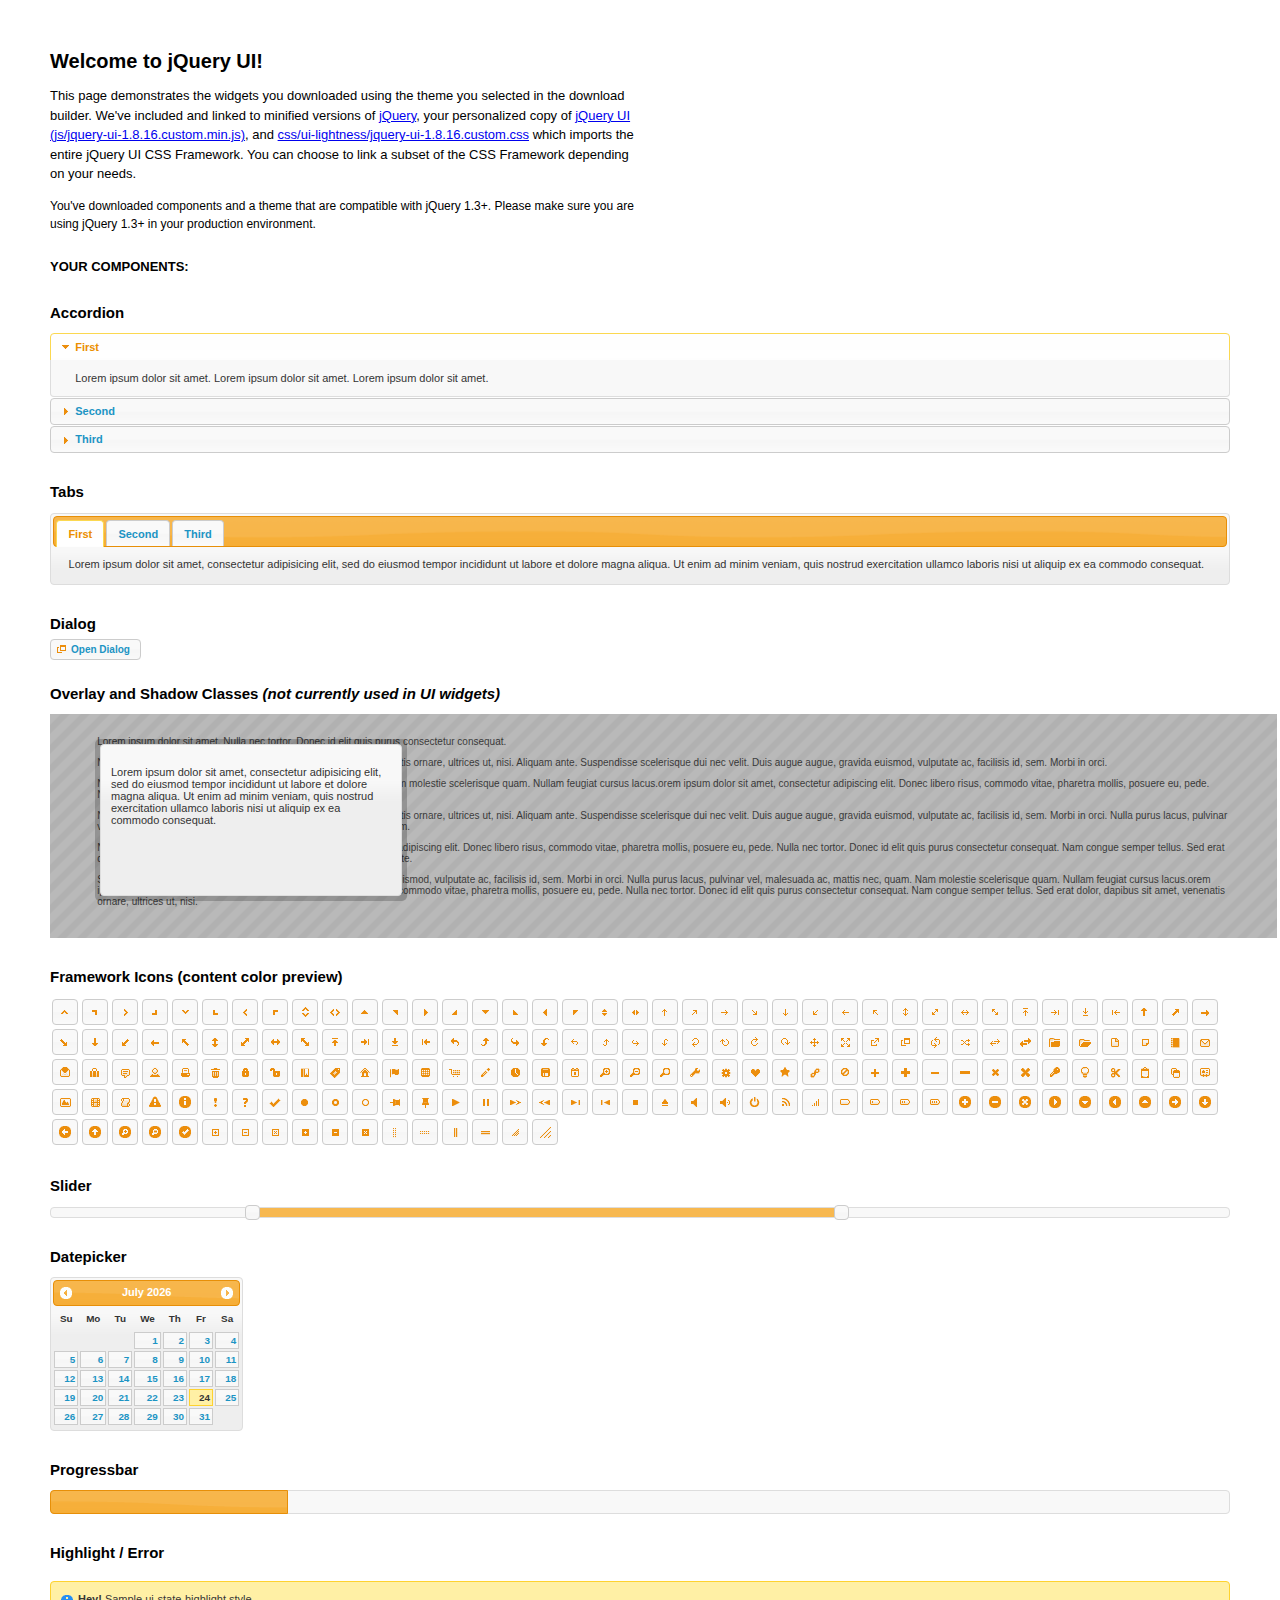
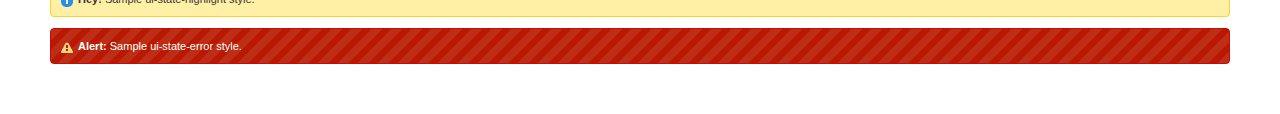
<file: scripts/jquery-ui-1.8.16.custom/index.html>
<!DOCTYPE html>
<html>
	<head>
		<meta http-equiv="Content-Type" content="text/html; charset=iso-8859-1" />
		<title>jQuery UI Example Page</title>
		<link type="text/css" href="css/ui-lightness/jquery-ui-1.8.16.custom.css" rel="stylesheet" />	
		<script type="text/javascript" src="js/jquery-1.6.2.min.js"></script>
		<script type="text/javascript" src="js/jquery-ui-1.8.16.custom.min.js"></script>
		<script type="text/javascript">
			$(function(){

				// Accordion
				$("#accordion").accordion({ header: "h3" });
	
				// Tabs
				$('#tabs').tabs();
	

				// Dialog			
				$('#dialog').dialog({
					autoOpen: false,
					width: 600,
					buttons: {
						"Ok": function() { 
							$(this).dialog("close"); 
						}, 
						"Cancel": function() { 
							$(this).dialog("close"); 
						} 
					}
				});
				
				// Dialog Link
				$('#dialog_link').click(function(){
					$('#dialog').dialog('open');
					return false;
				});

				// Datepicker
				$('#datepicker').datepicker({
					inline: true
				});
				
				// Slider
				$('#slider').slider({
					range: true,
					values: [17, 67]
				});
				
				// Progressbar
				$("#progressbar").progressbar({
					value: 20 
				});
				
				//hover states on the static widgets
				$('#dialog_link, ul#icons li').hover(
					function() { $(this).addClass('ui-state-hover'); }, 
					function() { $(this).removeClass('ui-state-hover'); }
				);
				
			});
		</script>
		<style type="text/css">
			/*demo page css*/
			body{ font: 62.5% "Trebuchet MS", sans-serif; margin: 50px;}
			.demoHeaders { margin-top: 2em; }
			#dialog_link {padding: .4em 1em .4em 20px;text-decoration: none;position: relative;}
			#dialog_link span.ui-icon {margin: 0 5px 0 0;position: absolute;left: .2em;top: 50%;margin-top: -8px;}
			ul#icons {margin: 0; padding: 0;}
			ul#icons li {margin: 2px; position: relative; padding: 4px 0; cursor: pointer; float: left;  list-style: none;}
			ul#icons span.ui-icon {float: left; margin: 0 4px;}
		</style>	
	</head>
	<body>
	<h1>Welcome to jQuery UI!</h1>
	<p style="font-size: 1.3em; line-height: 1.5; margin: 1em 0; width: 50%;">This page demonstrates the widgets you downloaded using the theme you selected in the download builder. We've included and linked to minified versions of <a href="js/jquery-1.6.2.min.js">jQuery</a>, your personalized copy of <a href="js/jquery-ui-1.8.16.custom.min.js">jQuery UI (js/jquery-ui-1.8.16.custom.min.js)</a>, and <a href="css/ui-lightness/jquery-ui-1.8.16.custom.css">css/ui-lightness/jquery-ui-1.8.16.custom.css</a> which imports the entire jQuery UI CSS Framework. You can choose to link a subset of the CSS Framework depending on your needs. </p>
	<p style="font-size: 1.2em; line-height: 1.5; margin: 1em 0; width: 50%;">You've downloaded components and a theme that are compatible with jQuery 1.3+. Please make sure you are using jQuery 1.3+ in your production environment.</p>	

	<p style="font-weight: bold; margin: 2em 0 1em; font-size: 1.3em;">YOUR COMPONENTS:</p>
		
		<!-- Accordion -->
		<h2 class="demoHeaders">Accordion</h2>
		<div id="accordion">
			<div>
				<h3><a href="#">First</a></h3>
				<div>Lorem ipsum dolor sit amet. Lorem ipsum dolor sit amet. Lorem ipsum dolor sit amet.</div>
			</div>
			<div>
				<h3><a href="#">Second</a></h3>
				<div>Phasellus mattis tincidunt nibh.</div>
			</div>
			<div>
				<h3><a href="#">Third</a></h3>
				<div>Nam dui erat, auctor a, dignissim quis.</div>
			</div>
		</div>
	
		<!-- Tabs -->
		<h2 class="demoHeaders">Tabs</h2>
		<div id="tabs">
			<ul>
				<li><a href="#tabs-1">First</a></li>
				<li><a href="#tabs-2">Second</a></li>
				<li><a href="#tabs-3">Third</a></li>
			</ul>
			<div id="tabs-1">Lorem ipsum dolor sit amet, consectetur adipisicing elit, sed do eiusmod tempor incididunt ut labore et dolore magna aliqua. Ut enim ad minim veniam, quis nostrud exercitation ullamco laboris nisi ut aliquip ex ea commodo consequat.</div>
			<div id="tabs-2">Phasellus mattis tincidunt nibh. Cras orci urna, blandit id, pretium vel, aliquet ornare, felis. Maecenas scelerisque sem non nisl. Fusce sed lorem in enim dictum bibendum.</div>
			<div id="tabs-3">Nam dui erat, auctor a, dignissim quis, sollicitudin eu, felis. Pellentesque nisi urna, interdum eget, sagittis et, consequat vestibulum, lacus. Mauris porttitor ullamcorper augue.</div>
		</div>
	
		<!-- Dialog NOTE: Dialog is not generated by UI in this demo so it can be visually styled in themeroller-->
		<h2 class="demoHeaders">Dialog</h2>
		<p><a href="#" id="dialog_link" class="ui-state-default ui-corner-all"><span class="ui-icon ui-icon-newwin"></span>Open Dialog</a></p>
		
		
		<h2 class="demoHeaders">Overlay and Shadow Classes <em>(not currently used in UI widgets)</em></h2>
		<div style="position: relative; width: 96%; height: 200px; padding:1% 4%; overflow:hidden;" class="fakewindowcontain">
			<p>Lorem ipsum dolor sit amet,  Nulla nec tortor. Donec id elit quis purus consectetur consequat. </p><p>Nam congue semper tellus. Sed erat dolor, dapibus sit amet, venenatis ornare, ultrices ut, nisi. Aliquam ante. Suspendisse scelerisque dui nec velit. Duis augue augue, gravida euismod, vulputate ac, facilisis id, sem. Morbi in orci. </p><p>Nulla purus lacus, pulvinar vel, malesuada ac, mattis nec, quam. Nam molestie scelerisque quam. Nullam feugiat cursus lacus.orem ipsum dolor sit amet, consectetur adipiscing elit. Donec libero risus, commodo vitae, pharetra mollis, posuere eu, pede. Nulla nec tortor. Donec id elit quis purus consectetur consequat. </p><p>Nam congue semper tellus. Sed erat dolor, dapibus sit amet, venenatis ornare, ultrices ut, nisi. Aliquam ante. Suspendisse scelerisque dui nec velit. Duis augue augue, gravida euismod, vulputate ac, facilisis id, sem. Morbi in orci. Nulla purus lacus, pulvinar vel, malesuada ac, mattis nec, quam. Nam molestie scelerisque quam. </p><p>Nullam feugiat cursus lacus.orem ipsum dolor sit amet, consectetur adipiscing elit. Donec libero risus, commodo vitae, pharetra mollis, posuere eu, pede. Nulla nec tortor. Donec id elit quis purus consectetur consequat. Nam congue semper tellus. Sed erat dolor, dapibus sit amet, venenatis ornare, ultrices ut, nisi. Aliquam ante. </p><p>Suspendisse scelerisque dui nec velit. Duis augue augue, gravida euismod, vulputate ac, facilisis id, sem. Morbi in orci. Nulla purus lacus, pulvinar vel, malesuada ac, mattis nec, quam. Nam molestie scelerisque quam. Nullam feugiat cursus lacus.orem ipsum dolor sit amet, consectetur adipiscing elit. Donec libero risus, commodo vitae, pharetra mollis, posuere eu, pede. Nulla nec tortor. Donec id elit quis purus consectetur consequat. Nam congue semper tellus. Sed erat dolor, dapibus sit amet, venenatis ornare, ultrices ut, nisi. </p>
			
			<!-- ui-dialog -->
			<div class="ui-overlay"><div class="ui-widget-overlay"></div><div class="ui-widget-shadow ui-corner-all" style="width: 302px; height: 152px; position: absolute; left: 50px; top: 30px;"></div></div>
			<div style="position: absolute; width: 280px; height: 130px;left: 50px; top: 30px; padding: 10px;" class="ui-widget ui-widget-content ui-corner-all">
				<div class="ui-dialog-content ui-widget-content" style="background: none; border: 0;">
					<p>Lorem ipsum dolor sit amet, consectetur adipisicing elit, sed do eiusmod tempor incididunt ut labore et dolore magna aliqua. Ut enim ad minim veniam, quis nostrud exercitation ullamco laboris nisi ut aliquip ex ea commodo consequat.</p>
				</div>
			</div>
		
		</div>

		
		<!-- ui-dialog -->
		<div id="dialog" title="Dialog Title">
			<p>Lorem ipsum dolor sit amet, consectetur adipisicing elit, sed do eiusmod tempor incididunt ut labore et dolore magna aliqua. Ut enim ad minim veniam, quis nostrud exercitation ullamco laboris nisi ut aliquip ex ea commodo consequat.</p>
		</div>
			
				
				
		<h2 class="demoHeaders">Framework Icons (content color preview)</h2>
		<ul id="icons" class="ui-widget ui-helper-clearfix">
		
		<li class="ui-state-default ui-corner-all" title=".ui-icon-carat-1-n"><span class="ui-icon ui-icon-carat-1-n"></span></li>
		<li class="ui-state-default ui-corner-all" title=".ui-icon-carat-1-ne"><span class="ui-icon ui-icon-carat-1-ne"></span></li>
		<li class="ui-state-default ui-corner-all" title=".ui-icon-carat-1-e"><span class="ui-icon ui-icon-carat-1-e"></span></li>
		
		<li class="ui-state-default ui-corner-all" title=".ui-icon-carat-1-se"><span class="ui-icon ui-icon-carat-1-se"></span></li>
		<li class="ui-state-default ui-corner-all" title=".ui-icon-carat-1-s"><span class="ui-icon ui-icon-carat-1-s"></span></li>
		<li class="ui-state-default ui-corner-all" title=".ui-icon-carat-1-sw"><span class="ui-icon ui-icon-carat-1-sw"></span></li>
		<li class="ui-state-default ui-corner-all" title=".ui-icon-carat-1-w"><span class="ui-icon ui-icon-carat-1-w"></span></li>
		<li class="ui-state-default ui-corner-all" title=".ui-icon-carat-1-nw"><span class="ui-icon ui-icon-carat-1-nw"></span></li>
		<li class="ui-state-default ui-corner-all" title=".ui-icon-carat-2-n-s"><span class="ui-icon ui-icon-carat-2-n-s"></span></li>
		<li class="ui-state-default ui-corner-all" title=".ui-icon-carat-2-e-w"><span class="ui-icon ui-icon-carat-2-e-w"></span></li>
		<li class="ui-state-default ui-corner-all" title=".ui-icon-triangle-1-n"><span class="ui-icon ui-icon-triangle-1-n"></span></li>
		<li class="ui-state-default ui-corner-all" title=".ui-icon-triangle-1-ne"><span class="ui-icon ui-icon-triangle-1-ne"></span></li>
		
		<li class="ui-state-default ui-corner-all" title=".ui-icon-triangle-1-e"><span class="ui-icon ui-icon-triangle-1-e"></span></li>
		<li class="ui-state-default ui-corner-all" title=".ui-icon-triangle-1-se"><span class="ui-icon ui-icon-triangle-1-se"></span></li>
		<li class="ui-state-default ui-corner-all" title=".ui-icon-triangle-1-s"><span class="ui-icon ui-icon-triangle-1-s"></span></li>
		<li class="ui-state-default ui-corner-all" title=".ui-icon-triangle-1-sw"><span class="ui-icon ui-icon-triangle-1-sw"></span></li>
		<li class="ui-state-default ui-corner-all" title=".ui-icon-triangle-1-w"><span class="ui-icon ui-icon-triangle-1-w"></span></li>
		<li class="ui-state-default ui-corner-all" title=".ui-icon-triangle-1-nw"><span class="ui-icon ui-icon-triangle-1-nw"></span></li>
		<li class="ui-state-default ui-corner-all" title=".ui-icon-triangle-2-n-s"><span class="ui-icon ui-icon-triangle-2-n-s"></span></li>
		<li class="ui-state-default ui-corner-all" title=".ui-icon-triangle-2-e-w"><span class="ui-icon ui-icon-triangle-2-e-w"></span></li>
		<li class="ui-state-default ui-corner-all" title=".ui-icon-arrow-1-n"><span class="ui-icon ui-icon-arrow-1-n"></span></li>
		
		<li class="ui-state-default ui-corner-all" title=".ui-icon-arrow-1-ne"><span class="ui-icon ui-icon-arrow-1-ne"></span></li>
		<li class="ui-state-default ui-corner-all" title=".ui-icon-arrow-1-e"><span class="ui-icon ui-icon-arrow-1-e"></span></li>
		<li class="ui-state-default ui-corner-all" title=".ui-icon-arrow-1-se"><span class="ui-icon ui-icon-arrow-1-se"></span></li>
		<li class="ui-state-default ui-corner-all" title=".ui-icon-arrow-1-s"><span class="ui-icon ui-icon-arrow-1-s"></span></li>
		<li class="ui-state-default ui-corner-all" title=".ui-icon-arrow-1-sw"><span class="ui-icon ui-icon-arrow-1-sw"></span></li>
		<li class="ui-state-default ui-corner-all" title=".ui-icon-arrow-1-w"><span class="ui-icon ui-icon-arrow-1-w"></span></li>
		<li class="ui-state-default ui-corner-all" title=".ui-icon-arrow-1-nw"><span class="ui-icon ui-icon-arrow-1-nw"></span></li>
		<li class="ui-state-default ui-corner-all" title=".ui-icon-arrow-2-n-s"><span class="ui-icon ui-icon-arrow-2-n-s"></span></li>
		<li class="ui-state-default ui-corner-all" title=".ui-icon-arrow-2-ne-sw"><span class="ui-icon ui-icon-arrow-2-ne-sw"></span></li>
		
		<li class="ui-state-default ui-corner-all" title=".ui-icon-arrow-2-e-w"><span class="ui-icon ui-icon-arrow-2-e-w"></span></li>
		<li class="ui-state-default ui-corner-all" title=".ui-icon-arrow-2-se-nw"><span class="ui-icon ui-icon-arrow-2-se-nw"></span></li>
		<li class="ui-state-default ui-corner-all" title=".ui-icon-arrowstop-1-n"><span class="ui-icon ui-icon-arrowstop-1-n"></span></li>
		<li class="ui-state-default ui-corner-all" title=".ui-icon-arrowstop-1-e"><span class="ui-icon ui-icon-arrowstop-1-e"></span></li>
		<li class="ui-state-default ui-corner-all" title=".ui-icon-arrowstop-1-s"><span class="ui-icon ui-icon-arrowstop-1-s"></span></li>
		<li class="ui-state-default ui-corner-all" title=".ui-icon-arrowstop-1-w"><span class="ui-icon ui-icon-arrowstop-1-w"></span></li>
		<li class="ui-state-default ui-corner-all" title=".ui-icon-arrowthick-1-n"><span class="ui-icon ui-icon-arrowthick-1-n"></span></li>
		<li class="ui-state-default ui-corner-all" title=".ui-icon-arrowthick-1-ne"><span class="ui-icon ui-icon-arrowthick-1-ne"></span></li>
		<li class="ui-state-default ui-corner-all" title=".ui-icon-arrowthick-1-e"><span class="ui-icon ui-icon-arrowthick-1-e"></span></li>
		
		<li class="ui-state-default ui-corner-all" title=".ui-icon-arrowthick-1-se"><span class="ui-icon ui-icon-arrowthick-1-se"></span></li>
		<li class="ui-state-default ui-corner-all" title=".ui-icon-arrowthick-1-s"><span class="ui-icon ui-icon-arrowthick-1-s"></span></li>
		<li class="ui-state-default ui-corner-all" title=".ui-icon-arrowthick-1-sw"><span class="ui-icon ui-icon-arrowthick-1-sw"></span></li>
		<li class="ui-state-default ui-corner-all" title=".ui-icon-arrowthick-1-w"><span class="ui-icon ui-icon-arrowthick-1-w"></span></li>
		<li class="ui-state-default ui-corner-all" title=".ui-icon-arrowthick-1-nw"><span class="ui-icon ui-icon-arrowthick-1-nw"></span></li>
		<li class="ui-state-default ui-corner-all" title=".ui-icon-arrowthick-2-n-s"><span class="ui-icon ui-icon-arrowthick-2-n-s"></span></li>
		<li class="ui-state-default ui-corner-all" title=".ui-icon-arrowthick-2-ne-sw"><span class="ui-icon ui-icon-arrowthick-2-ne-sw"></span></li>
		<li class="ui-state-default ui-corner-all" title=".ui-icon-arrowthick-2-e-w"><span class="ui-icon ui-icon-arrowthick-2-e-w"></span></li>
		<li class="ui-state-default ui-corner-all" title=".ui-icon-arrowthick-2-se-nw"><span class="ui-icon ui-icon-arrowthick-2-se-nw"></span></li>
		
		<li class="ui-state-default ui-corner-all" title=".ui-icon-arrowthickstop-1-n"><span class="ui-icon ui-icon-arrowthickstop-1-n"></span></li>
		<li class="ui-state-default ui-corner-all" title=".ui-icon-arrowthickstop-1-e"><span class="ui-icon ui-icon-arrowthickstop-1-e"></span></li>
		<li class="ui-state-default ui-corner-all" title=".ui-icon-arrowthickstop-1-s"><span class="ui-icon ui-icon-arrowthickstop-1-s"></span></li>
		<li class="ui-state-default ui-corner-all" title=".ui-icon-arrowthickstop-1-w"><span class="ui-icon ui-icon-arrowthickstop-1-w"></span></li>
		<li class="ui-state-default ui-corner-all" title=".ui-icon-arrowreturnthick-1-w"><span class="ui-icon ui-icon-arrowreturnthick-1-w"></span></li>
		<li class="ui-state-default ui-corner-all" title=".ui-icon-arrowreturnthick-1-n"><span class="ui-icon ui-icon-arrowreturnthick-1-n"></span></li>
		<li class="ui-state-default ui-corner-all" title=".ui-icon-arrowreturnthick-1-e"><span class="ui-icon ui-icon-arrowreturnthick-1-e"></span></li>
		<li class="ui-state-default ui-corner-all" title=".ui-icon-arrowreturnthick-1-s"><span class="ui-icon ui-icon-arrowreturnthick-1-s"></span></li>
		<li class="ui-state-default ui-corner-all" title=".ui-icon-arrowreturn-1-w"><span class="ui-icon ui-icon-arrowreturn-1-w"></span></li>
		
		<li class="ui-state-default ui-corner-all" title=".ui-icon-arrowreturn-1-n"><span class="ui-icon ui-icon-arrowreturn-1-n"></span></li>
		<li class="ui-state-default ui-corner-all" title=".ui-icon-arrowreturn-1-e"><span class="ui-icon ui-icon-arrowreturn-1-e"></span></li>
		<li class="ui-state-default ui-corner-all" title=".ui-icon-arrowreturn-1-s"><span class="ui-icon ui-icon-arrowreturn-1-s"></span></li>
		<li class="ui-state-default ui-corner-all" title=".ui-icon-arrowrefresh-1-w"><span class="ui-icon ui-icon-arrowrefresh-1-w"></span></li>
		<li class="ui-state-default ui-corner-all" title=".ui-icon-arrowrefresh-1-n"><span class="ui-icon ui-icon-arrowrefresh-1-n"></span></li>
		<li class="ui-state-default ui-corner-all" title=".ui-icon-arrowrefresh-1-e"><span class="ui-icon ui-icon-arrowrefresh-1-e"></span></li>
		<li class="ui-state-default ui-corner-all" title=".ui-icon-arrowrefresh-1-s"><span class="ui-icon ui-icon-arrowrefresh-1-s"></span></li>
		<li class="ui-state-default ui-corner-all" title=".ui-icon-arrow-4"><span class="ui-icon ui-icon-arrow-4"></span></li>
		<li class="ui-state-default ui-corner-all" title=".ui-icon-arrow-4-diag"><span class="ui-icon ui-icon-arrow-4-diag"></span></li>
		
		<li class="ui-state-default ui-corner-all" title=".ui-icon-extlink"><span class="ui-icon ui-icon-extlink"></span></li>
		<li class="ui-state-default ui-corner-all" title=".ui-icon-newwin"><span class="ui-icon ui-icon-newwin"></span></li>
		<li class="ui-state-default ui-corner-all" title=".ui-icon-refresh"><span class="ui-icon ui-icon-refresh"></span></li>
		<li class="ui-state-default ui-corner-all" title=".ui-icon-shuffle"><span class="ui-icon ui-icon-shuffle"></span></li>
		<li class="ui-state-default ui-corner-all" title=".ui-icon-transfer-e-w"><span class="ui-icon ui-icon-transfer-e-w"></span></li>
		<li class="ui-state-default ui-corner-all" title=".ui-icon-transferthick-e-w"><span class="ui-icon ui-icon-transferthick-e-w"></span></li>
		<li class="ui-state-default ui-corner-all" title=".ui-icon-folder-collapsed"><span class="ui-icon ui-icon-folder-collapsed"></span></li>
		<li class="ui-state-default ui-corner-all" title=".ui-icon-folder-open"><span class="ui-icon ui-icon-folder-open"></span></li>
		<li class="ui-state-default ui-corner-all" title=".ui-icon-document"><span class="ui-icon ui-icon-document"></span></li>
		
		<li class="ui-state-default ui-corner-all" title=".ui-icon-document-b"><span class="ui-icon ui-icon-document-b"></span></li>
		<li class="ui-state-default ui-corner-all" title=".ui-icon-note"><span class="ui-icon ui-icon-note"></span></li>
		<li class="ui-state-default ui-corner-all" title=".ui-icon-mail-closed"><span class="ui-icon ui-icon-mail-closed"></span></li>
		<li class="ui-state-default ui-corner-all" title=".ui-icon-mail-open"><span class="ui-icon ui-icon-mail-open"></span></li>
		<li class="ui-state-default ui-corner-all" title=".ui-icon-suitcase"><span class="ui-icon ui-icon-suitcase"></span></li>
		<li class="ui-state-default ui-corner-all" title=".ui-icon-comment"><span class="ui-icon ui-icon-comment"></span></li>
		<li class="ui-state-default ui-corner-all" title=".ui-icon-person"><span class="ui-icon ui-icon-person"></span></li>
		<li class="ui-state-default ui-corner-all" title=".ui-icon-print"><span class="ui-icon ui-icon-print"></span></li>
		<li class="ui-state-default ui-corner-all" title=".ui-icon-trash"><span class="ui-icon ui-icon-trash"></span></li>
		
		<li class="ui-state-default ui-corner-all" title=".ui-icon-locked"><span class="ui-icon ui-icon-locked"></span></li>
		<li class="ui-state-default ui-corner-all" title=".ui-icon-unlocked"><span class="ui-icon ui-icon-unlocked"></span></li>
		<li class="ui-state-default ui-corner-all" title=".ui-icon-bookmark"><span class="ui-icon ui-icon-bookmark"></span></li>
		<li class="ui-state-default ui-corner-all" title=".ui-icon-tag"><span class="ui-icon ui-icon-tag"></span></li>
		<li class="ui-state-default ui-corner-all" title=".ui-icon-home"><span class="ui-icon ui-icon-home"></span></li>
		<li class="ui-state-default ui-corner-all" title=".ui-icon-flag"><span class="ui-icon ui-icon-flag"></span></li>
		<li class="ui-state-default ui-corner-all" title=".ui-icon-calculator"><span class="ui-icon ui-icon-calculator"></span></li>
		<li class="ui-state-default ui-corner-all" title=".ui-icon-cart"><span class="ui-icon ui-icon-cart"></span></li>
		<li class="ui-state-default ui-corner-all" title=".ui-icon-pencil"><span class="ui-icon ui-icon-pencil"></span></li>
		
		<li class="ui-state-default ui-corner-all" title=".ui-icon-clock"><span class="ui-icon ui-icon-clock"></span></li>
		<li class="ui-state-default ui-corner-all" title=".ui-icon-disk"><span class="ui-icon ui-icon-disk"></span></li>
		<li class="ui-state-default ui-corner-all" title=".ui-icon-calendar"><span class="ui-icon ui-icon-calendar"></span></li>
		<li class="ui-state-default ui-corner-all" title=".ui-icon-zoomin"><span class="ui-icon ui-icon-zoomin"></span></li>
		<li class="ui-state-default ui-corner-all" title=".ui-icon-zoomout"><span class="ui-icon ui-icon-zoomout"></span></li>
		<li class="ui-state-default ui-corner-all" title=".ui-icon-search"><span class="ui-icon ui-icon-search"></span></li>
		<li class="ui-state-default ui-corner-all" title=".ui-icon-wrench"><span class="ui-icon ui-icon-wrench"></span></li>
		<li class="ui-state-default ui-corner-all" title=".ui-icon-gear"><span class="ui-icon ui-icon-gear"></span></li>
		<li class="ui-state-default ui-corner-all" title=".ui-icon-heart"><span class="ui-icon ui-icon-heart"></span></li>
		
		<li class="ui-state-default ui-corner-all" title=".ui-icon-star"><span class="ui-icon ui-icon-star"></span></li>
		<li class="ui-state-default ui-corner-all" title=".ui-icon-link"><span class="ui-icon ui-icon-link"></span></li>
		<li class="ui-state-default ui-corner-all" title=".ui-icon-cancel"><span class="ui-icon ui-icon-cancel"></span></li>
		<li class="ui-state-default ui-corner-all" title=".ui-icon-plus"><span class="ui-icon ui-icon-plus"></span></li>
		<li class="ui-state-default ui-corner-all" title=".ui-icon-plusthick"><span class="ui-icon ui-icon-plusthick"></span></li>
		<li class="ui-state-default ui-corner-all" title=".ui-icon-minus"><span class="ui-icon ui-icon-minus"></span></li>
		<li class="ui-state-default ui-corner-all" title=".ui-icon-minusthick"><span class="ui-icon ui-icon-minusthick"></span></li>
		<li class="ui-state-default ui-corner-all" title=".ui-icon-close"><span class="ui-icon ui-icon-close"></span></li>
		<li class="ui-state-default ui-corner-all" title=".ui-icon-closethick"><span class="ui-icon ui-icon-closethick"></span></li>
		
		<li class="ui-state-default ui-corner-all" title=".ui-icon-key"><span class="ui-icon ui-icon-key"></span></li>
		<li class="ui-state-default ui-corner-all" title=".ui-icon-lightbulb"><span class="ui-icon ui-icon-lightbulb"></span></li>
		<li class="ui-state-default ui-corner-all" title=".ui-icon-scissors"><span class="ui-icon ui-icon-scissors"></span></li>
		<li class="ui-state-default ui-corner-all" title=".ui-icon-clipboard"><span class="ui-icon ui-icon-clipboard"></span></li>
		<li class="ui-state-default ui-corner-all" title=".ui-icon-copy"><span class="ui-icon ui-icon-copy"></span></li>
		<li class="ui-state-default ui-corner-all" title=".ui-icon-contact"><span class="ui-icon ui-icon-contact"></span></li>
		<li class="ui-state-default ui-corner-all" title=".ui-icon-image"><span class="ui-icon ui-icon-image"></span></li>
		<li class="ui-state-default ui-corner-all" title=".ui-icon-video"><span class="ui-icon ui-icon-video"></span></li>
		<li class="ui-state-default ui-corner-all" title=".ui-icon-script"><span class="ui-icon ui-icon-script"></span></li>
		<li class="ui-state-default ui-corner-all" title=".ui-icon-alert"><span class="ui-icon ui-icon-alert"></span></li>
		
		<li class="ui-state-default ui-corner-all" title=".ui-icon-info"><span class="ui-icon ui-icon-info"></span></li>
		<li class="ui-state-default ui-corner-all" title=".ui-icon-notice"><span class="ui-icon ui-icon-notice"></span></li>
		<li class="ui-state-default ui-corner-all" title=".ui-icon-help"><span class="ui-icon ui-icon-help"></span></li>
		<li class="ui-state-default ui-corner-all" title=".ui-icon-check"><span class="ui-icon ui-icon-check"></span></li>
		<li class="ui-state-default ui-corner-all" title=".ui-icon-bullet"><span class="ui-icon ui-icon-bullet"></span></li>
		<li class="ui-state-default ui-corner-all" title=".ui-icon-radio-off"><span class="ui-icon ui-icon-radio-off"></span></li>
		<li class="ui-state-default ui-corner-all" title=".ui-icon-radio-on"><span class="ui-icon ui-icon-radio-on"></span></li>
		<li class="ui-state-default ui-corner-all" title=".ui-icon-pin-w"><span class="ui-icon ui-icon-pin-w"></span></li>
		<li class="ui-state-default ui-corner-all" title=".ui-icon-pin-s"><span class="ui-icon ui-icon-pin-s"></span></li>
		<li class="ui-state-default ui-corner-all" title=".ui-icon-play"><span class="ui-icon ui-icon-play"></span></li>
		<li class="ui-state-default ui-corner-all" title=".ui-icon-pause"><span class="ui-icon ui-icon-pause"></span></li>
		
		<li class="ui-state-default ui-corner-all" title=".ui-icon-seek-next"><span class="ui-icon ui-icon-seek-next"></span></li>
		<li class="ui-state-default ui-corner-all" title=".ui-icon-seek-prev"><span class="ui-icon ui-icon-seek-prev"></span></li>
		<li class="ui-state-default ui-corner-all" title=".ui-icon-seek-end"><span class="ui-icon ui-icon-seek-end"></span></li>
		<li class="ui-state-default ui-corner-all" title=".ui-icon-seek-first"><span class="ui-icon ui-icon-seek-first"></span></li>
		<li class="ui-state-default ui-corner-all" title=".ui-icon-stop"><span class="ui-icon ui-icon-stop"></span></li>
		<li class="ui-state-default ui-corner-all" title=".ui-icon-eject"><span class="ui-icon ui-icon-eject"></span></li>
		<li class="ui-state-default ui-corner-all" title=".ui-icon-volume-off"><span class="ui-icon ui-icon-volume-off"></span></li>
		<li class="ui-state-default ui-corner-all" title=".ui-icon-volume-on"><span class="ui-icon ui-icon-volume-on"></span></li>
		<li class="ui-state-default ui-corner-all" title=".ui-icon-power"><span class="ui-icon ui-icon-power"></span></li>
		
		<li class="ui-state-default ui-corner-all" title=".ui-icon-signal-diag"><span class="ui-icon ui-icon-signal-diag"></span></li>
		<li class="ui-state-default ui-corner-all" title=".ui-icon-signal"><span class="ui-icon ui-icon-signal"></span></li>
		<li class="ui-state-default ui-corner-all" title=".ui-icon-battery-0"><span class="ui-icon ui-icon-battery-0"></span></li>
		<li class="ui-state-default ui-corner-all" title=".ui-icon-battery-1"><span class="ui-icon ui-icon-battery-1"></span></li>
		<li class="ui-state-default ui-corner-all" title=".ui-icon-battery-2"><span class="ui-icon ui-icon-battery-2"></span></li>
		<li class="ui-state-default ui-corner-all" title=".ui-icon-battery-3"><span class="ui-icon ui-icon-battery-3"></span></li>
		<li class="ui-state-default ui-corner-all" title=".ui-icon-circle-plus"><span class="ui-icon ui-icon-circle-plus"></span></li>
		<li class="ui-state-default ui-corner-all" title=".ui-icon-circle-minus"><span class="ui-icon ui-icon-circle-minus"></span></li>
		<li class="ui-state-default ui-corner-all" title=".ui-icon-circle-close"><span class="ui-icon ui-icon-circle-close"></span></li>
		
		<li class="ui-state-default ui-corner-all" title=".ui-icon-circle-triangle-e"><span class="ui-icon ui-icon-circle-triangle-e"></span></li>
		<li class="ui-state-default ui-corner-all" title=".ui-icon-circle-triangle-s"><span class="ui-icon ui-icon-circle-triangle-s"></span></li>
		<li class="ui-state-default ui-corner-all" title=".ui-icon-circle-triangle-w"><span class="ui-icon ui-icon-circle-triangle-w"></span></li>
		<li class="ui-state-default ui-corner-all" title=".ui-icon-circle-triangle-n"><span class="ui-icon ui-icon-circle-triangle-n"></span></li>
		<li class="ui-state-default ui-corner-all" title=".ui-icon-circle-arrow-e"><span class="ui-icon ui-icon-circle-arrow-e"></span></li>
		<li class="ui-state-default ui-corner-all" title=".ui-icon-circle-arrow-s"><span class="ui-icon ui-icon-circle-arrow-s"></span></li>
		<li class="ui-state-default ui-corner-all" title=".ui-icon-circle-arrow-w"><span class="ui-icon ui-icon-circle-arrow-w"></span></li>
		<li class="ui-state-default ui-corner-all" title=".ui-icon-circle-arrow-n"><span class="ui-icon ui-icon-circle-arrow-n"></span></li>
		<li class="ui-state-default ui-corner-all" title=".ui-icon-circle-zoomin"><span class="ui-icon ui-icon-circle-zoomin"></span></li>
		
		<li class="ui-state-default ui-corner-all" title=".ui-icon-circle-zoomout"><span class="ui-icon ui-icon-circle-zoomout"></span></li>
		<li class="ui-state-default ui-corner-all" title=".ui-icon-circle-check"><span class="ui-icon ui-icon-circle-check"></span></li>
		<li class="ui-state-default ui-corner-all" title=".ui-icon-circlesmall-plus"><span class="ui-icon ui-icon-circlesmall-plus"></span></li>
		<li class="ui-state-default ui-corner-all" title=".ui-icon-circlesmall-minus"><span class="ui-icon ui-icon-circlesmall-minus"></span></li>
		<li class="ui-state-default ui-corner-all" title=".ui-icon-circlesmall-close"><span class="ui-icon ui-icon-circlesmall-close"></span></li>
		<li class="ui-state-default ui-corner-all" title=".ui-icon-squaresmall-plus"><span class="ui-icon ui-icon-squaresmall-plus"></span></li>
		<li class="ui-state-default ui-corner-all" title=".ui-icon-squaresmall-minus"><span class="ui-icon ui-icon-squaresmall-minus"></span></li>
		<li class="ui-state-default ui-corner-all" title=".ui-icon-squaresmall-close"><span class="ui-icon ui-icon-squaresmall-close"></span></li>
		<li class="ui-state-default ui-corner-all" title=".ui-icon-grip-dotted-vertical"><span class="ui-icon ui-icon-grip-dotted-vertical"></span></li>
		
		<li class="ui-state-default ui-corner-all" title=".ui-icon-grip-dotted-horizontal"><span class="ui-icon ui-icon-grip-dotted-horizontal"></span></li>
		<li class="ui-state-default ui-corner-all" title=".ui-icon-grip-solid-vertical"><span class="ui-icon ui-icon-grip-solid-vertical"></span></li>
		<li class="ui-state-default ui-corner-all" title=".ui-icon-grip-solid-horizontal"><span class="ui-icon ui-icon-grip-solid-horizontal"></span></li>
		<li class="ui-state-default ui-corner-all" title=".ui-icon-gripsmall-diagonal-se"><span class="ui-icon ui-icon-gripsmall-diagonal-se"></span></li>
		<li class="ui-state-default ui-corner-all" title=".ui-icon-grip-diagonal-se"><span class="ui-icon ui-icon-grip-diagonal-se"></span></li>
		</ul>

	
		<!-- Slider -->
		<h2 class="demoHeaders">Slider</h2>
		<div id="slider"></div>
	
		<!-- Datepicker -->
		<h2 class="demoHeaders">Datepicker</h2>
		<div id="datepicker"></div>
	
		<!-- Progressbar -->
		<h2 class="demoHeaders">Progressbar</h2>	
		<div id="progressbar"></div>
			
		<!-- Highlight / Error -->
		<h2 class="demoHeaders">Highlight / Error</h2>
		<div class="ui-widget">
			<div class="ui-state-highlight ui-corner-all" style="margin-top: 20px; padding: 0 .7em;"> 
				<p><span class="ui-icon ui-icon-info" style="float: left; margin-right: .3em;"></span>
				<strong>Hey!</strong> Sample ui-state-highlight style.</p>
			</div>
		</div>
		<br/>
		<div class="ui-widget">
			<div class="ui-state-error ui-corner-all" style="padding: 0 .7em;"> 
				<p><span class="ui-icon ui-icon-alert" style="float: left; margin-right: .3em;"></span> 
				<strong>Alert:</strong> Sample ui-state-error style.</p>
			</div>
		</div>

	</body>
</html>
</file>
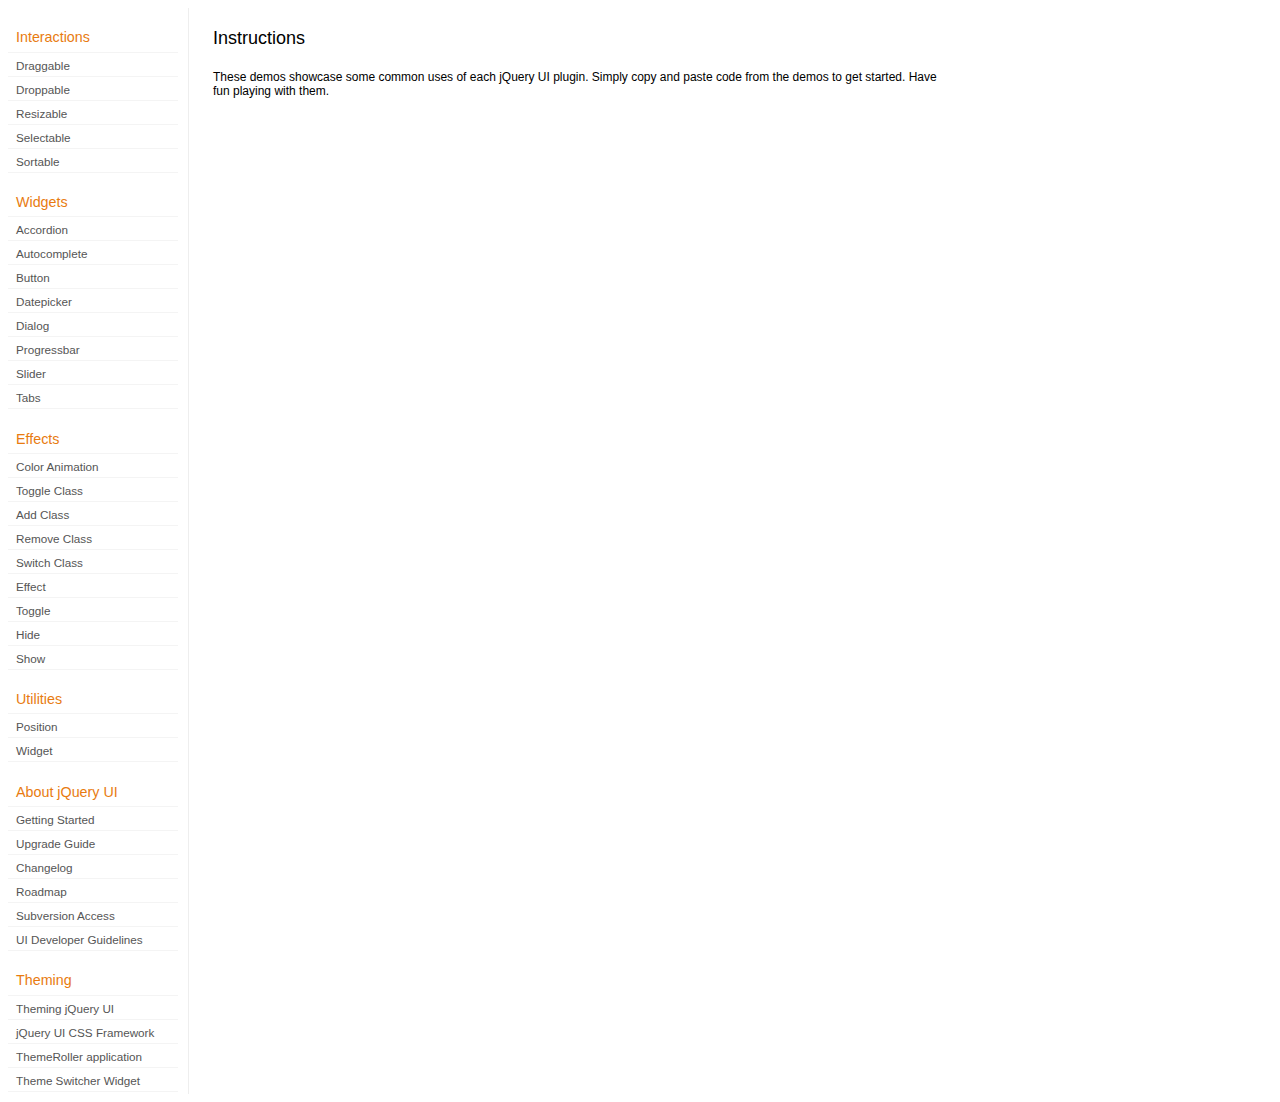
<file: scripts/jquery-ui-1.8.16.custom/development-bundle/demos/index.html>
<!DOCTYPE html>
<html lang="en">
<head>
	<meta charset="utf-8">
	<title>jQuery UI Demos</title>
	<link rel="stylesheet" href="../themes/base/jquery.ui.all.css">
	<link rel="stylesheet" href="demos.css">
	<script src="../jquery-1.6.2.js"></script>
	<script src="../external/jquery.bgiframe-2.1.2.js"></script>
	<script src="../ui/jquery.ui.core.js"></script>
	<script src="../ui/jquery.ui.widget.js"></script>
	<script src="../ui/jquery.ui.mouse.js"></script>
	<script src="../ui/jquery.ui.accordion.js"></script>
	<script src="../ui/jquery.ui.autocomplete.js"></script>
	<script src="../ui/jquery.ui.button.js"></script>
	<script src="../ui/jquery.ui.datepicker.js"></script>
	<script src="../ui/jquery.ui.dialog.js"></script>
	<script src="../ui/jquery.ui.draggable.js"></script>
	<script src="../ui/jquery.ui.droppable.js"></script>
	<script src="../ui/jquery.ui.position.js"></script>
	<script src="../ui/jquery.ui.progressbar.js"></script>
	<script src="../ui/jquery.ui.resizable.js"></script>
	<script src="../ui/jquery.ui.selectable.js"></script>
	<script src="../ui/jquery.ui.slider.js"></script>
	<script src="../ui/jquery.ui.sortable.js"></script>
	<script src="../ui/jquery.ui.tabs.js"></script>
	<script src="../ui/jquery.effects.core.js"></script>
	<script src="../ui/jquery.effects.blind.js"></script>
	<script src="../ui/jquery.effects.bounce.js"></script>
	<script src="../ui/jquery.effects.clip.js"></script>
	<script src="../ui/jquery.effects.drop.js"></script>
	<script src="../ui/jquery.effects.explode.js"></script>
	<script src="../ui/jquery.effects.fold.js"></script>
	<script src="../ui/jquery.effects.highlight.js"></script>
	<script src="../ui/jquery.effects.pulsate.js"></script>
	<script src="../ui/jquery.effects.scale.js"></script>
	<script src="../ui/jquery.effects.shake.js"></script>
	<script src="../ui/jquery.effects.slide.js"></script>
	<script src="../ui/jquery.effects.transfer.js"></script>
	<script src="../ui/i18n/jquery.ui.datepicker-af.js"></script>
	<script src="../ui/i18n/jquery.ui.datepicker-ar.js"></script>
	<script src="../ui/i18n/jquery.ui.datepicker-ar-DZ.js"></script>
	<script src="../ui/i18n/jquery.ui.datepicker-az.js"></script>
	<script src="../ui/i18n/jquery.ui.datepicker-bs.js"></script>
	<script src="../ui/i18n/jquery.ui.datepicker-bg.js"></script>
	<script src="../ui/i18n/jquery.ui.datepicker-ca.js"></script>
	<script src="../ui/i18n/jquery.ui.datepicker-cs.js"></script>
	<script src="../ui/i18n/jquery.ui.datepicker-da.js"></script>
	<script src="../ui/i18n/jquery.ui.datepicker-de.js"></script>
	<script src="../ui/i18n/jquery.ui.datepicker-el.js"></script>
	<script src="../ui/i18n/jquery.ui.datepicker-en-AU.js"></script>
	<script src="../ui/i18n/jquery.ui.datepicker-en-GB.js"></script>
	<script src="../ui/i18n/jquery.ui.datepicker-en-NZ.js"></script>
	<script src="../ui/i18n/jquery.ui.datepicker-eo.js"></script>
	<script src="../ui/i18n/jquery.ui.datepicker-es.js"></script>
	<script src="../ui/i18n/jquery.ui.datepicker-et.js"></script>
	<script src="../ui/i18n/jquery.ui.datepicker-eu.js"></script>
	<script src="../ui/i18n/jquery.ui.datepicker-fa.js"></script>
	<script src="../ui/i18n/jquery.ui.datepicker-fi.js"></script>
	<script src="../ui/i18n/jquery.ui.datepicker-fo.js"></script>
	<script src="../ui/i18n/jquery.ui.datepicker-fr.js"></script>
	<script src="../ui/i18n/jquery.ui.datepicker-fr-CH.js"></script>
	<script src="../ui/i18n/jquery.ui.datepicker-gl.js"></script>
	<script src="../ui/i18n/jquery.ui.datepicker-he.js"></script>
	<script src="../ui/i18n/jquery.ui.datepicker-hr.js"></script>
	<script src="../ui/i18n/jquery.ui.datepicker-hu.js"></script>
	<script src="../ui/i18n/jquery.ui.datepicker-hy.js"></script>
	<script src="../ui/i18n/jquery.ui.datepicker-id.js"></script>
	<script src="../ui/i18n/jquery.ui.datepicker-is.js"></script>
	<script src="../ui/i18n/jquery.ui.datepicker-it.js"></script>
	<script src="../ui/i18n/jquery.ui.datepicker-ja.js"></script>
	<script src="../ui/i18n/jquery.ui.datepicker-ko.js"></script>
	<script src="../ui/i18n/jquery.ui.datepicker-kz.js"></script>
	<script src="../ui/i18n/jquery.ui.datepicker-lt.js"></script>
	<script src="../ui/i18n/jquery.ui.datepicker-lv.js"></script>
	<script src="../ui/i18n/jquery.ui.datepicker-ml.js"></script>
	<script src="../ui/i18n/jquery.ui.datepicker-ms.js"></script>
	<script src="../ui/i18n/jquery.ui.datepicker-nl.js"></script>
	<script src="../ui/i18n/jquery.ui.datepicker-no.js"></script>
	<script src="../ui/i18n/jquery.ui.datepicker-pl.js"></script>
	<script src="../ui/i18n/jquery.ui.datepicker-pt.js"></script>
	<script src="../ui/i18n/jquery.ui.datepicker-pt-BR.js"></script>
	<script src="../ui/i18n/jquery.ui.datepicker-rm.js"></script>
	<script src="../ui/i18n/jquery.ui.datepicker-ro.js"></script>
	<script src="../ui/i18n/jquery.ui.datepicker-ru.js"></script>
	<script src="../ui/i18n/jquery.ui.datepicker-sk.js"></script>
	<script src="../ui/i18n/jquery.ui.datepicker-sl.js"></script>
	<script src="../ui/i18n/jquery.ui.datepicker-sq.js"></script>
	<script src="../ui/i18n/jquery.ui.datepicker-sr.js"></script>
	<script src="../ui/i18n/jquery.ui.datepicker-sr-SR.js"></script>
	<script src="../ui/i18n/jquery.ui.datepicker-sv.js"></script>
	<script src="../ui/i18n/jquery.ui.datepicker-ta.js"></script>
	<script src="../ui/i18n/jquery.ui.datepicker-th.js"></script>
	<script src="../ui/i18n/jquery.ui.datepicker-tj.js"></script>
	<script src="../ui/i18n/jquery.ui.datepicker-tr.js"></script>
	<script src="../ui/i18n/jquery.ui.datepicker-uk.js"></script>
	<script src="../ui/i18n/jquery.ui.datepicker-vi.js"></script>
	<script src="../ui/i18n/jquery.ui.datepicker-zh-CN.js"></script>
	<script src="../ui/i18n/jquery.ui.datepicker-zh-HK.js"></script>
	<script src="../ui/i18n/jquery.ui.datepicker-zh-TW.js"></script>
	<script>
	$(function() {
		
		$('.left-nav a').click(function(ev) {
			window.location.hash = this.href.replace(/.+\/([^\/]+)\/index\.html/,'$1') + '|default';
			loadPage(this.href);
			$('.left-nav a.selected').removeClass('selected');
			$(this).addClass('selected');
			ev.preventDefault();
		});
		
		if (window.location.hash) {
			if (window.location.hash.indexOf('|') === -1) {
				window.location.hash += '|default';	
			}			
			var path = window.location.href.replace(/(index\.html)?#/,'');
			path = path.replace('\|','/') + '.html';
			loadPage(path);
		}		

		function loadPage(path) {			
			var section = path.replace(/\/[^\/]+\.html/,'');
			var header = section.replace(/.+\/([^\/]+)/,'$1').replace(/_/, ' ');
			
			$('td.normal div.normal')
				.empty()
				.append('<h4 class="demo-subheader">Functional demo:</h4>')
				.append('<h3 class="demo-header">'+ header +'</h3>')
				.append('<div id="demo-config"></div>')
				.find('#demo-config')
					.append('<div id="demo-frame"></div><div id="demo-config-menu"></div><div id="demo-link"><a class="demoWindowLink" href="#"><span class="ui-icon ui-icon-newwin"></span>Open demo in a new window</a></div>')
					.find('#demo-config-menu')
						.load(section + '/index.html .demos-nav', function() {
							$('#demo-config-menu a').each(function() {
								this.setAttribute('href', section + '/' + this.getAttribute('href').replace(/.+\/([^\/]+)/,'$1'));
								$(this).attr('target', 'demo-frame');
								$(this).click(function() {

									resetDemos();
									
									$(this).parents('ul').find('li').removeClass('demo-config-on');
									$(this).parent().addClass('demo-config-on');
									$('#demo-notes').fadeOut();

									//Set the hash to the actual page without ".html"
									window.location.hash = header + '|' + this.getAttribute('href').match((/\/([^\/\\]+)\.html/))[1];

									loadDemo(this.getAttribute('href'));

									return false;
								});
							});

							if (window.location.hash) {
								var demo = window.location.hash.split('|')[1];
								$('#demo-config-menu a').each(function(){
									if (this.href.indexOf(demo + '.html') !== -1) {
										$(this).parents('ul').find('li').removeClass('demo-config-on');
										$(this).parent().addClass('demo-config-on');									
										loadDemo(this.href);										
									}
								});
							}

							updateDemoNotes();
						})
					.end()
					.find('#demo-link a')
						.bind('click', function(ev){
							window.open(this.href);
							ev.preventDefault();
						})
					.end()
				.end()
			;
			
			resetDemos();
		}
				
		function loadDemo(path) {
			var directory = path.match(/([^\/]+)\/[^\/\.]+\.html$/)[1];
			$.get(path, function(data) {
				var source = data;
				data = data.replace(/<script.*>.*<\/script>/ig,""); // Remove script tags
				data = data.replace(/<\/?link.*>/ig,""); //Remove link tags
				data = data.replace(/<\/?html.*>/ig,""); //Remove html tag
				data = data.replace(/<\/?body.*>/ig,""); //Remove body tag
				data = data.replace(/<\/?head.*>/ig,""); //Remove head tag
				data = data.replace(/<\/?!doctype.*>/ig,""); //Remove doctype
				data = data.replace(/<title.*>.*<\/title>/ig,""); // Remove title tags
				data = data.replace(/((href|src)=["'])(?!(http|#))/ig, "$1" + directory + "/");

				$('#demo-style').remove();
				$('#demo-frame').empty().html(data);
				$('#demo-frame style').clone().appendTo('head').attr('id','demo-style');
				$('#demo-link a').attr('href', path);
				updateDemoNotes();
				updateDemoSource(source);
				
				if (/default.html$/.test(path)) {
					$.get("documentation/docs-" + path.match(/demos\/(.+)\//)[1] + ".html", function(html) {
						$("#demo-source").after(html);
						$("#widget-docs").tabs();
						$(".param-header").click(function() {
							$(this).parent().toggleClass("param-open").end().next().toggle();
						});
						$(".docs-list-header").each(function() {
							var header = $(this);
							var details = header.next().find(".param-details").hide();
							$("a:first", header).click(function() {
								details.show().parent().addClass("param-open");
								return false;
							});
							$("a:last", header).click(function() {
								details.hide().parent().removeClass("param-open");
								return false;
							});
						});
					});
				}
			});
		}

		function updateDemoNotes() {
			var notes = $('#demo-frame .demo-description');
			if ($('#demo-notes').length == 0) {
				$('<div id="demo-notes"></div>').insertAfter('#demo-config');
			}
			$('#demo-notes').hide().empty().html(notes.html());
			$('#demo-notes').show();
			notes.hide();
		}
		
		function updateDemoSource(source) {
			if ($('#demo-source').length == 0) {
				$('<div id="demo-source"><a href="#" class="source-closed">View Source</a><div><pre><code></code></pre></div></div>').insertAfter('#demo-notes');
				$('#demo-source').find(">a").click(function() {
					$(this).toggleClass("source-closed").toggleClass("source-open").next().toggle();
					return false;
				}).end().find(">div").hide();
			}
			var cleanedSource = source
				.replace('themes/base/jquery.ui.all.css', 'theme/jquery.ui.all.css')
				.replace(/\s*\x3Clink.*demos\x2Ecss.*\x3E\s*/, '\r\n\t')
				.replace(/\x2E\x2E\x2F\x2E\x2E\x2F/g, '');

			$('#demo-source code').empty().text(cleanedSource);
		}
		
		function resetDemos() {
			$.datepicker.setDefaults($.extend({showMonthAfterYear: false}, $.datepicker.regional['']));
			$(".ui-dialog-content").remove();			
		}
				
	});
	</script>
</head>
<body>

<table class="layout-grid" cellspacing="0" cellpadding="0">
	<tr>
		<td class="left-nav">
			<dl class="demos-nav">
				<dt>Interactions</dt>
					<dd><a href="draggable/index.html">Draggable</a></dd>
					<dd><a href="droppable/index.html">Droppable</a></dd>
					<dd><a href="resizable/index.html">Resizable</a></dd>
					<dd><a href="selectable/index.html">Selectable</a></dd>
					<dd><a href="sortable/index.html">Sortable</a></dd>
				<dt>Widgets</dt>
					<dd><a href="accordion/index.html">Accordion</a></dd>
					<dd><a href="autocomplete/index.html">Autocomplete</a></dd>
					<dd><a href="button/index.html">Button</a></dd>
					<dd><a href="datepicker/index.html">Datepicker</a></dd>
					<dd><a href="dialog/index.html">Dialog</a></dd>
					<dd><a href="progressbar/index.html">Progressbar</a></dd>
					<dd><a href="slider/index.html">Slider</a></dd>
					<dd><a href="tabs/index.html">Tabs</a></dd>
				<dt>Effects</dt>
					<dd><a href="animate/index.html">Color Animation</a></dd>
					<dd><a href="toggleClass/index.html">Toggle Class</a></dd>
					<dd><a href="addClass/index.html">Add Class</a></dd>
					<dd><a href="removeClass/index.html">Remove Class</a></dd>
					<dd><a href="switchClass/index.html">Switch Class</a></dd>
					<dd><a href="effect/index.html">Effect</a></dd>
					<dd><a href="toggle/index.html">Toggle</a></dd>
					<dd><a href="hide/index.html">Hide</a></dd>
					<dd><a href="show/index.html">Show</a></dd>
				<dt>Utilities</dt>
					<dd><a href="position/index.html">Position</a></dd>
					<dd><a href="widget/index.html">Widget</a></dd>
				<dt>About jQuery UI</dt>
					<dd><a href="http://jqueryui.com/docs/Getting_Started">Getting Started</a></dd>
					<dd><a href="http://jqueryui.com/docs/Upgrade_Guide">Upgrade Guide</a></dd>					
					<dd><a href="http://jqueryui.com/docs/Changelog">Changelog</a></dd>
					<dd><a href="http://jqueryui.com/docs/Roadmap">Roadmap</a></dd>
					<dd><a href="http://jqueryui.com/docs/Subversion">Subversion Access</a></dd>
					<dd><a href="http://jqueryui.com/docs/Developer_Guide">UI Developer Guidelines</a></dd>
				<dt>Theming</dt>
					<dd><a href="http://jqueryui.com/docs/Theming">Theming jQuery UI</a></dd>
					<dd><a href="http://jqueryui.com/docs/Theming/API">jQuery UI CSS Framework</a></dd>
					<dd><a href="http://jqueryui.com/docs/Theming/Themeroller">ThemeRoller application</a></dd>
					<dd><a href="http://jqueryui.com/docs/Theming/ThemeSwitcher">Theme Switcher Widget</a></dd>

			</dl>
		</td>
		<td class="normal">

			<div class="normal">

					<h3>Instructions</h3>
					<p>
						These demos showcase some common uses of each jQuery UI plugin. Simply copy and paste code from the demos to get started. Have fun playing with them.
					</p>
				
			</div>

		</td>
	</tr>
</table>
</body>
</html>
</file>
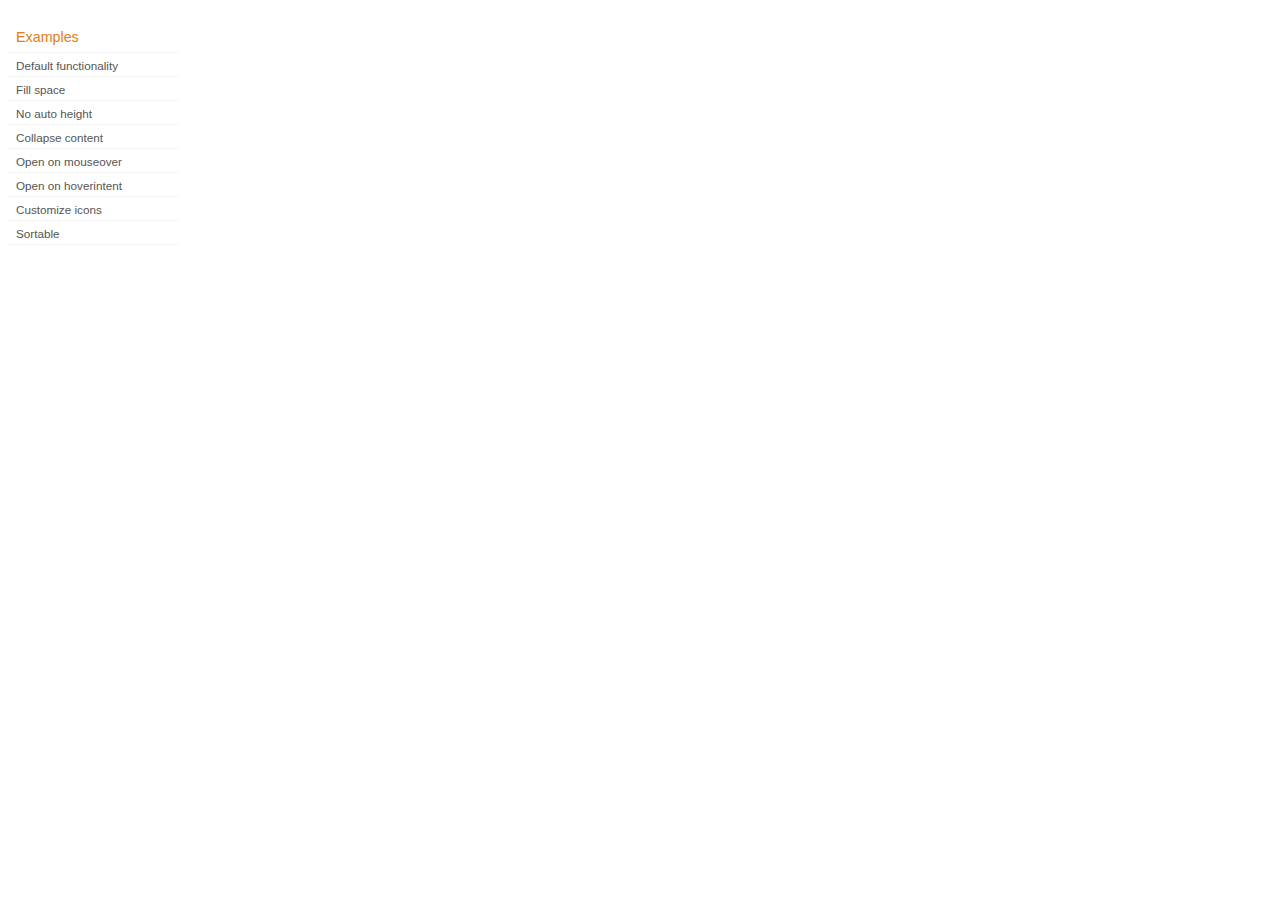
<file: scripts/jquery-ui-1.8.16.custom/development-bundle/demos/accordion/index.html>
<!DOCTYPE html>
<html lang="en">
<head>
	<meta charset="utf-8">
	<title>jQuery UI Accordion Demos</title>
	<link rel="stylesheet" href="../demos.css">
</head>
<body>

<div class="demos-nav">
	<h4>Examples</h4>
	<ul>
		<li class="demo-config-on"><a href="default.html">Default functionality</a></li>
		<li><a href="fillspace.html">Fill space</a></li>
		<li><a href="no-auto-height.html">No auto height</a></li>
		<li><a href="collapsible.html">Collapse content</a></li>
		<li><a href="mouseover.html">Open on mouseover</a></li>
		<li><a href="hoverintent.html">Open on hoverintent</a></li>
		<li><a href="custom-icons.html">Customize icons</a></li>
		<li><a href="sortable.html">Sortable</a></li>
	</ul>
</div>

</body>
</html>
</file>
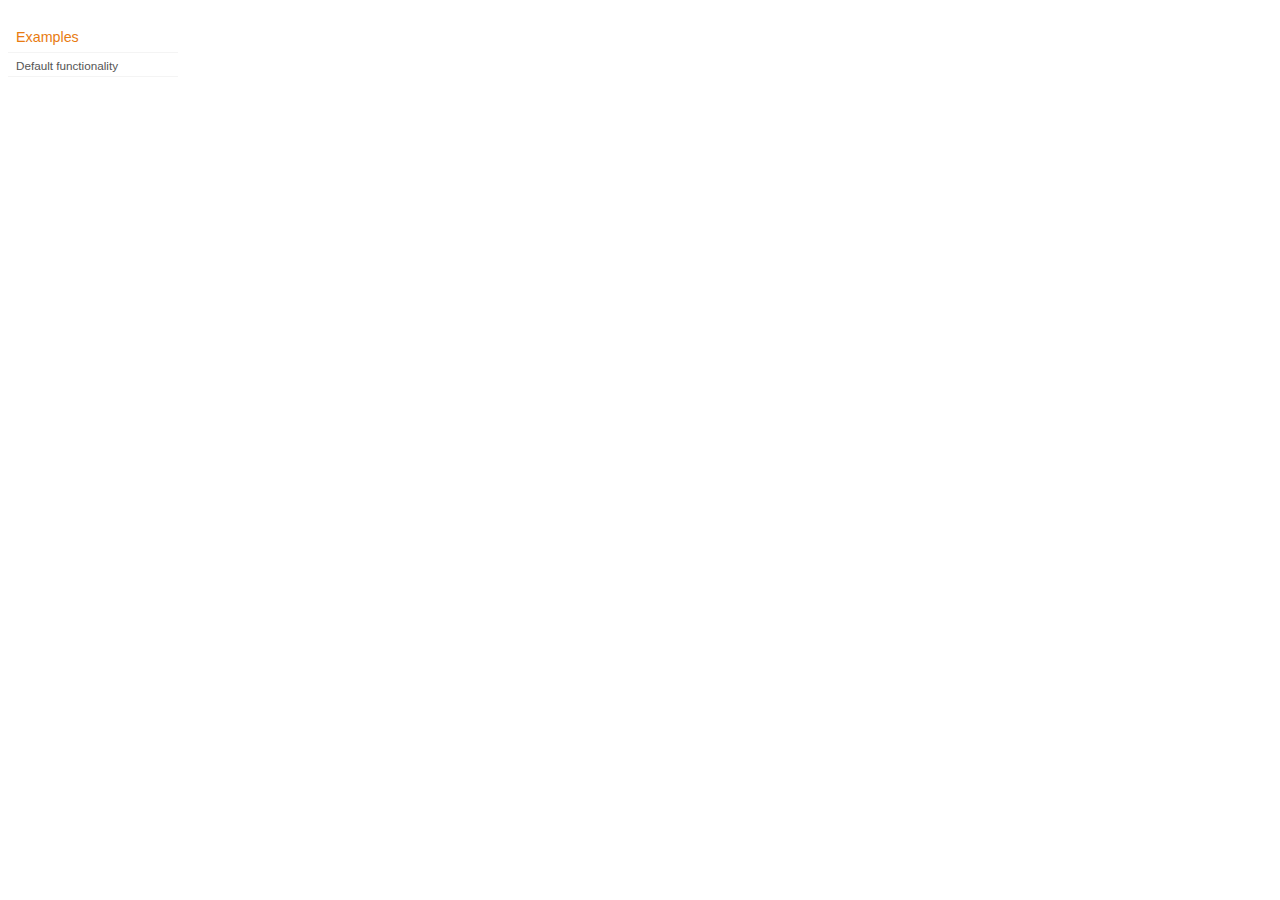
<file: scripts/jquery-ui-1.8.16.custom/development-bundle/demos/addClass/index.html>
<!DOCTYPE html>
<html lang="en">
<head>
	<meta charset="utf-8">
	<title>jQuery UI Effects Demos</title>
	<link rel="stylesheet" href="../demos.css">
</head>
<body>

<div class="demos-nav">
	<h4>Examples</h4>
	<ul>
		<li class="demo-config-on"><a href="default.html">Default functionality</a></li>
	</ul>
</div>

</body>
</html>
</file>
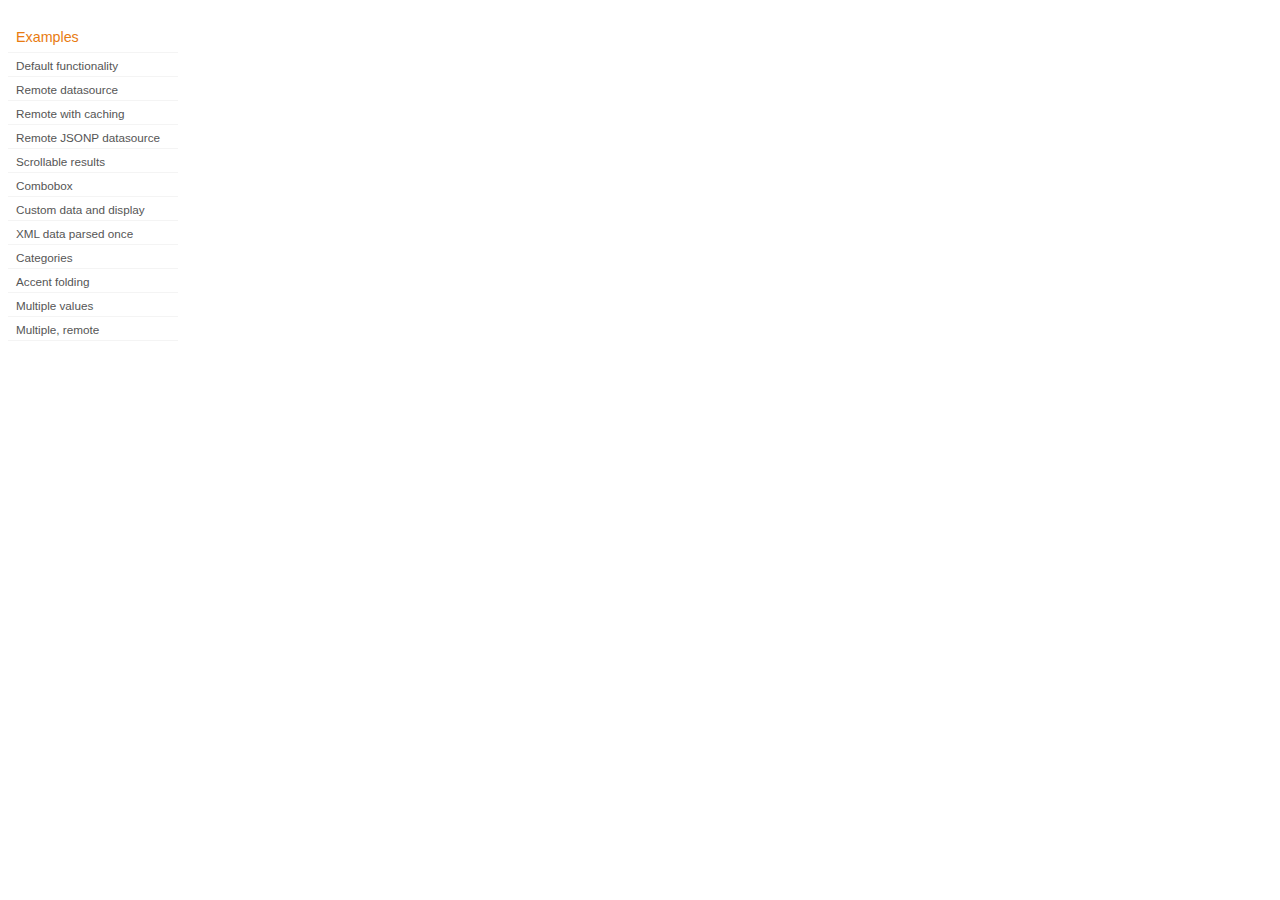
<file: scripts/jquery-ui-1.8.16.custom/development-bundle/demos/autocomplete/index.html>
<!DOCTYPE html>
<html lang="en">
<head>
	<meta charset="utf-8">
	<title>jQuery UI Autocomplete Demos</title>
	<link rel="stylesheet" href="../demos.css">
</head>
<body>
	<div class="demos-nav">
		<h4>Examples</h4>
		<ul>
			<li class="demo-config-on"><a href="default.html">Default functionality</a></li>
			<li><a href="remote.html">Remote datasource</a></li>
			<li><a href="remote-with-cache.html">Remote with caching</a></li>
			<li><a href="remote-jsonp.html">Remote JSONP datasource</a></li>
			<li><a href="maxheight.html">Scrollable results</a></li>
			<li><a href="combobox.html">Combobox</a></li>
			<li><a href="custom-data.html">Custom data and display</a></li>
			<li><a href="xml.html">XML data parsed once</a></li>
			<li><a href="categories.html">Categories</a></li>
			<li><a href="folding.html">Accent folding</a></li>
			<li><a href="multiple.html">Multiple values</a></li>
			<li><a href="multiple-remote.html">Multiple, remote</a></li>
		</ul>
	</div>
</body>
</html>
</file>
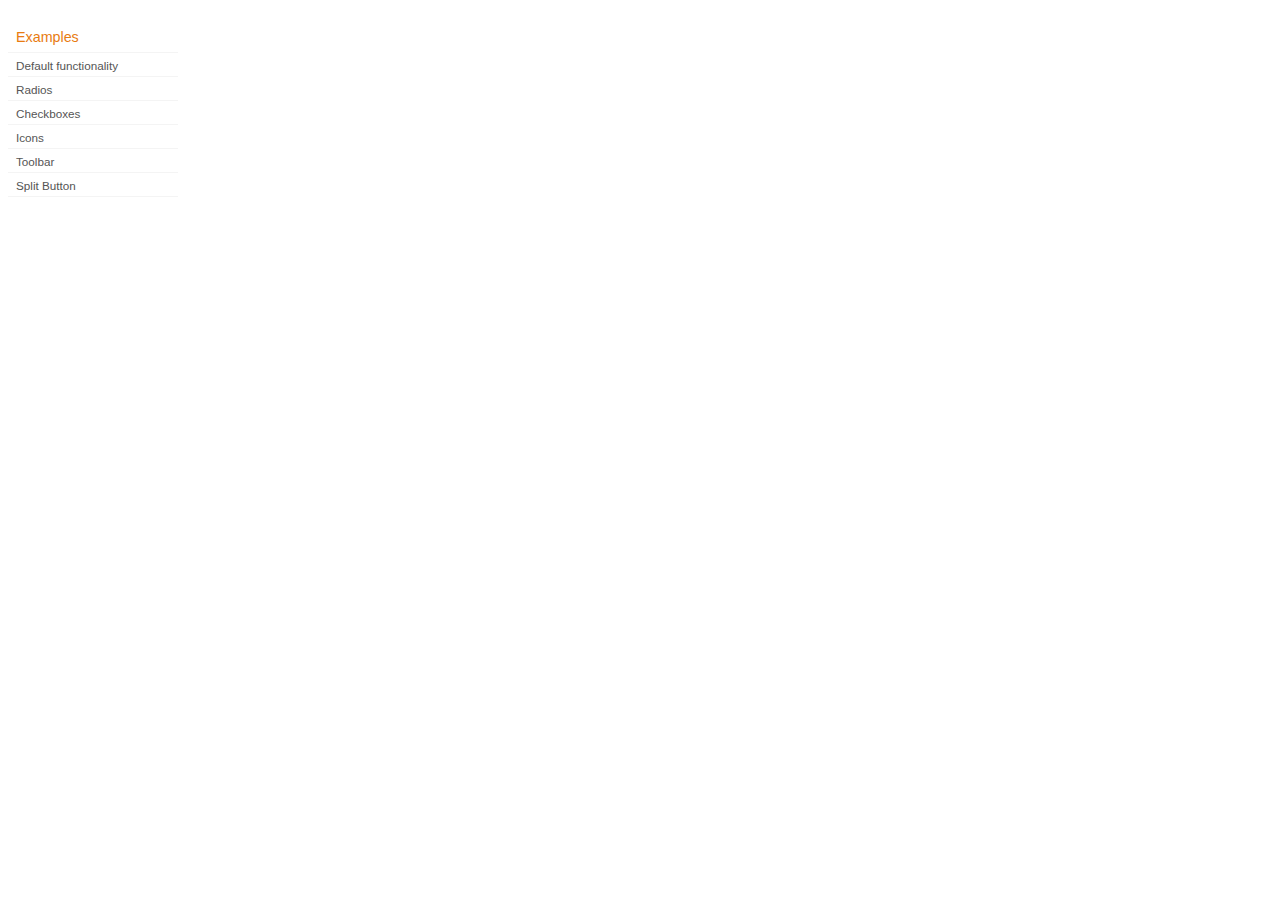
<file: scripts/jquery-ui-1.8.16.custom/development-bundle/demos/button/index.html>
<!DOCTYPE html>
<html lang="en">
<head>
	<meta charset="utf-8">
	<title>jQuery UI Button Demos</title>
	<link rel="stylesheet" href="../demos.css">
</head>
<body>

<div class="demos-nav">
	<h4>Examples</h4>
	<ul>
		<li class="demo-config-on"><a href="default.html">Default functionality</a></li>
		<li><a href="radio.html">Radios</a></li>
		<li><a href="checkbox.html">Checkboxes</a></li>
		<li><a href="icons.html">Icons</a></li>
		<li><a href="toolbar.html">Toolbar</a></li>
		<li><a href="splitbutton.html">Split Button</a></li>
	</ul>
</div>

</body>
</html>
</file>
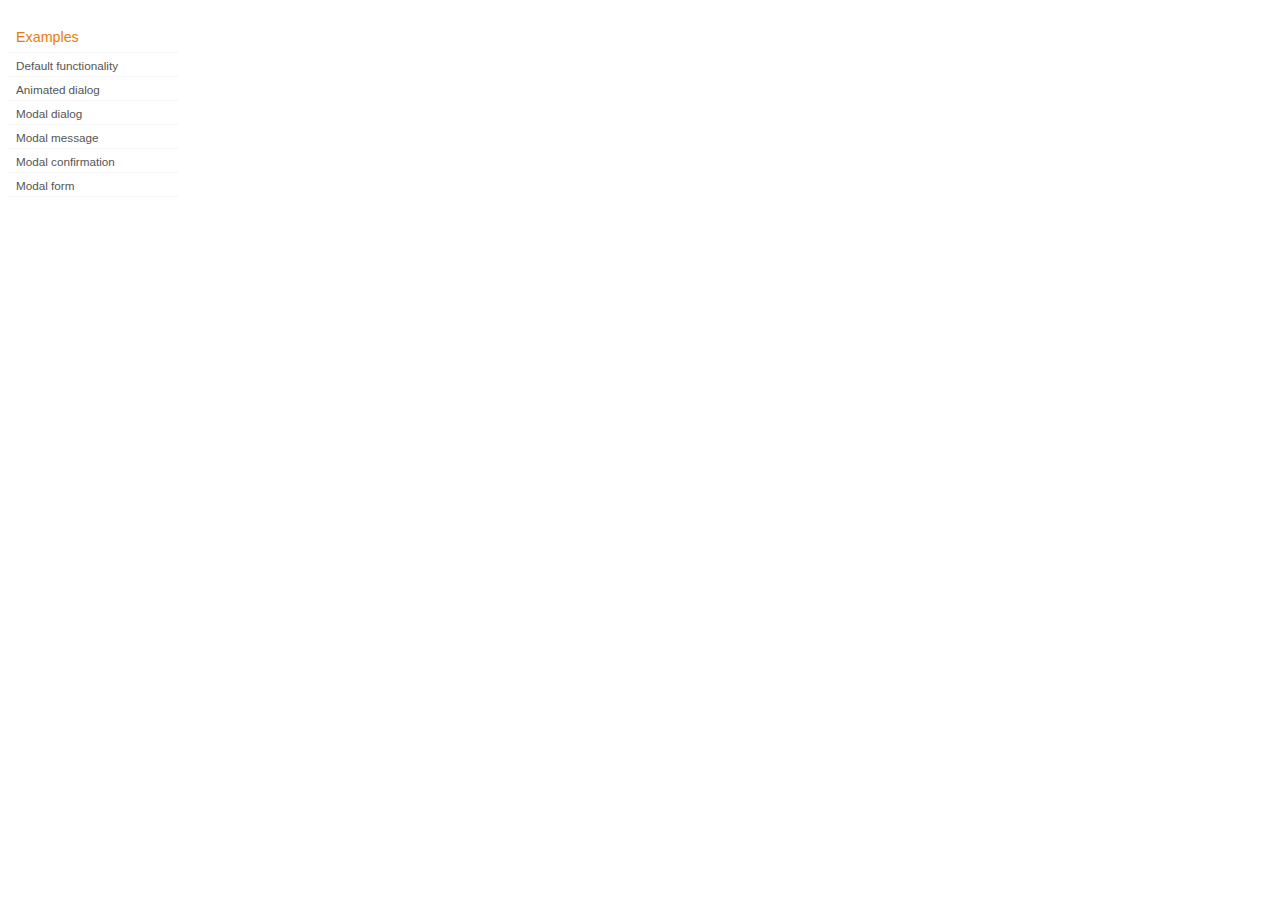
<file: scripts/jquery-ui-1.8.16.custom/development-bundle/demos/dialog/index.html>
<!DOCTYPE html>
<html lang="en">
<head>
	<meta charset="utf-8">
	<title>jQuery UI Dialog Demos</title>
	<link rel="stylesheet" href="../demos.css">
</head>
<body>

<div class="demos-nav">
	<h4>Examples</h4>
	<ul>
		<li class="demo-config-on"><a href="default.html">Default functionality</a></li>
		<li><a href="animated.html">Animated dialog</a></li>
		<li><a href="modal.html">Modal dialog</a></li>
		<li><a href="modal-message.html">Modal message</a></li>
		<li><a href="modal-confirmation.html">Modal confirmation</a></li>
		<li><a href="modal-form.html">Modal form</a></li>
	</ul>
</div>

</body>
</html>
</file>
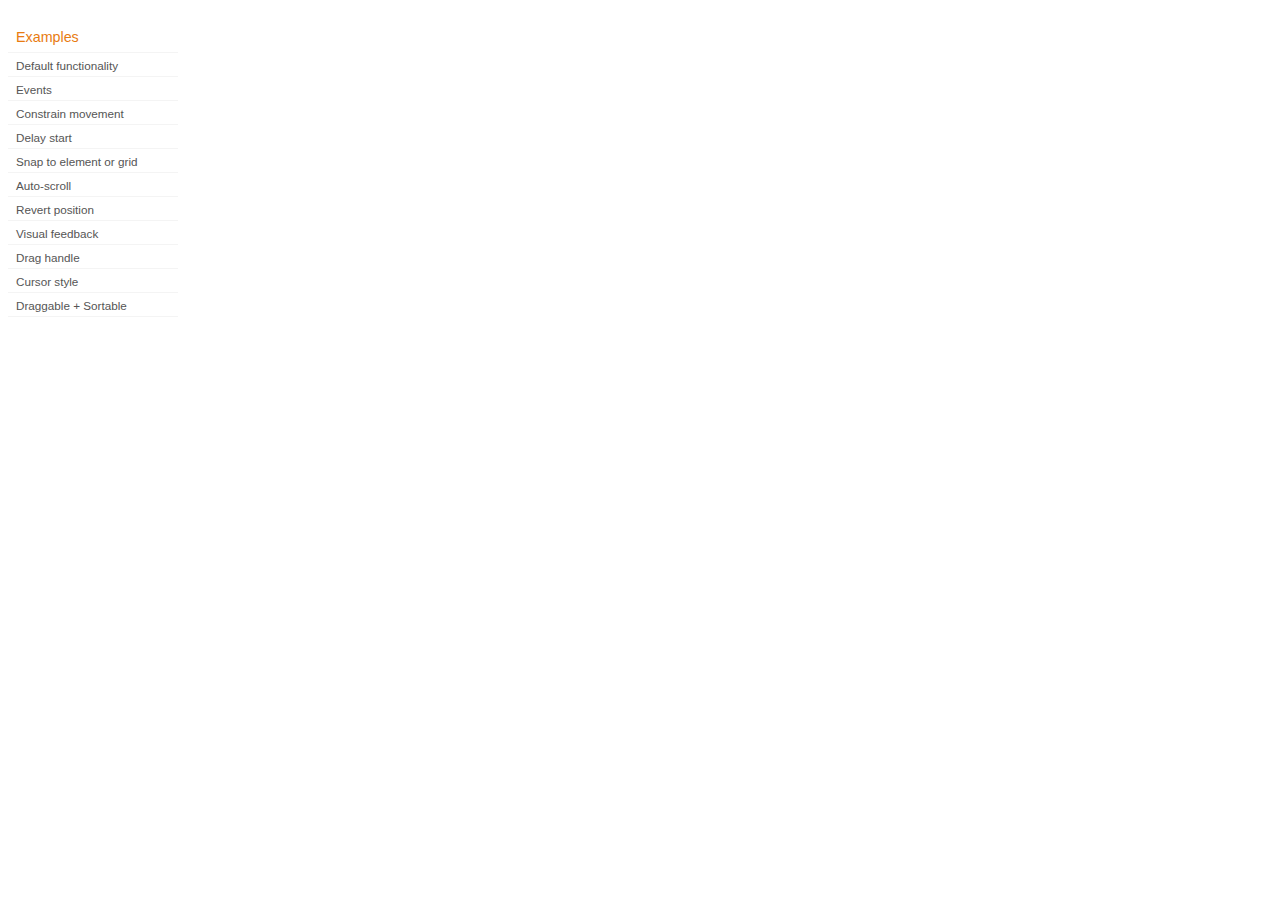
<file: scripts/jquery-ui-1.8.16.custom/development-bundle/demos/draggable/index.html>
<!DOCTYPE html>
<html lang="en">
<head>
	<meta charset="utf-8">
	<title>jQuery UI Draggable Demos</title>
	<link rel="stylesheet" href="../demos.css">
</head>
<body>

<div class="demos-nav">
	<h4>Examples</h4>
	<ul>
		<li class="demo-config-on"><a href="default.html">Default functionality</a></li>
		<li><a href="events.html">Events</a></li>
		<li><a href="constrain-movement.html">Constrain movement</a></li>
		<li><a href="delay-start.html">Delay start</a></li>
		<li><a href="snap-to.html">Snap to element or&#160;grid</a></li>
		<li><a href="scroll.html">Auto-scroll</a></li>
		<li><a href="revert.html">Revert position</a></li>
		<li><a href="visual-feedback.html">Visual feedback</a></li>
		<li><a href="handle.html">Drag handle</a></li>
		<li><a href="cursor-style.html">Cursor style</a></li>
		<li><a href="sortable.html">Draggable + Sortable</a></li>
	</ul>
</div>

</body>
</html>
</file>
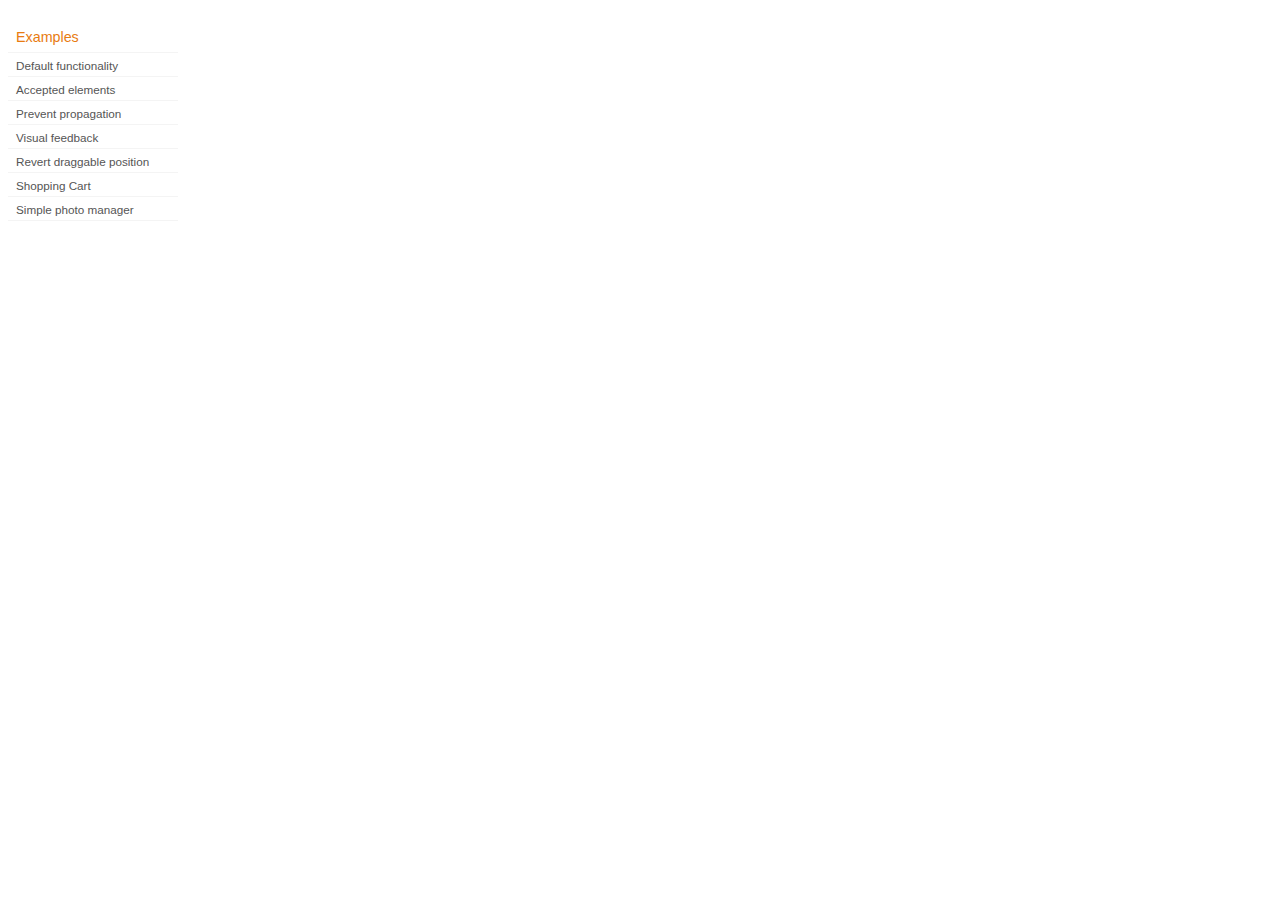
<file: scripts/jquery-ui-1.8.16.custom/development-bundle/demos/droppable/index.html>
<!DOCTYPE html>
<html lang="en">
<head>
	<meta charset="utf-8">
	<title>jQuery UI Droppable Demos</title>
	<link rel="stylesheet" href="../demos.css">
</head>
<body>

<div class="demos-nav">
	<h4>Examples</h4>
	<ul>
		<li class="demo-config-on"><a href="default.html">Default functionality</a></li>
		<li><a href="accepted-elements.html">Accepted elements</a></li>
		<li><a href="propagation.html">Prevent propagation</a></li>
		<li><a href="visual-feedback.html">Visual feedback</a></li>
		<li><a href="revert.html">Revert draggable position</a></li>
		<li><a href="shopping-cart.html">Shopping Cart</a></li>
		<li><a href="photo-manager.html">Simple photo manager</a></li>
	</ul>
</div>

</body>
</html>
</file>
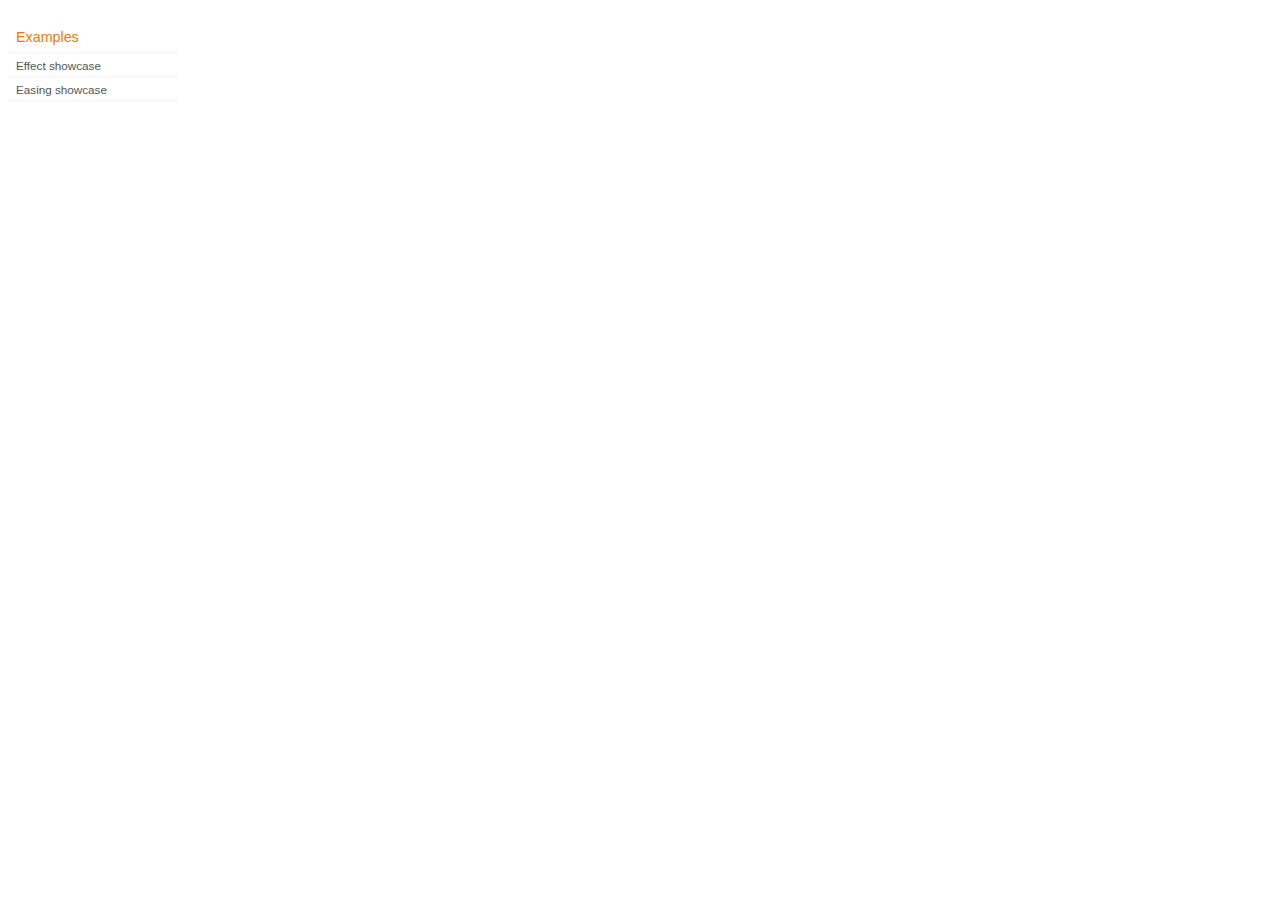
<file: scripts/jquery-ui-1.8.16.custom/development-bundle/demos/effect/index.html>
<!DOCTYPE html>
<html lang="en">
<head>
	<meta charset="utf-8">
	<title>jQuery UI Effects Demos</title>
	<link rel="stylesheet" href="../demos.css">
</head>
<body>

<div class="demos-nav">
	<h4>Examples</h4>
	<ul>
		<li class="demo-config-on"><a href="default.html">Effect showcase</a></li>
		<li><a href="easing.html">Easing showcase</a></li>
	</ul>
</div>

</body>
</html>
</file>
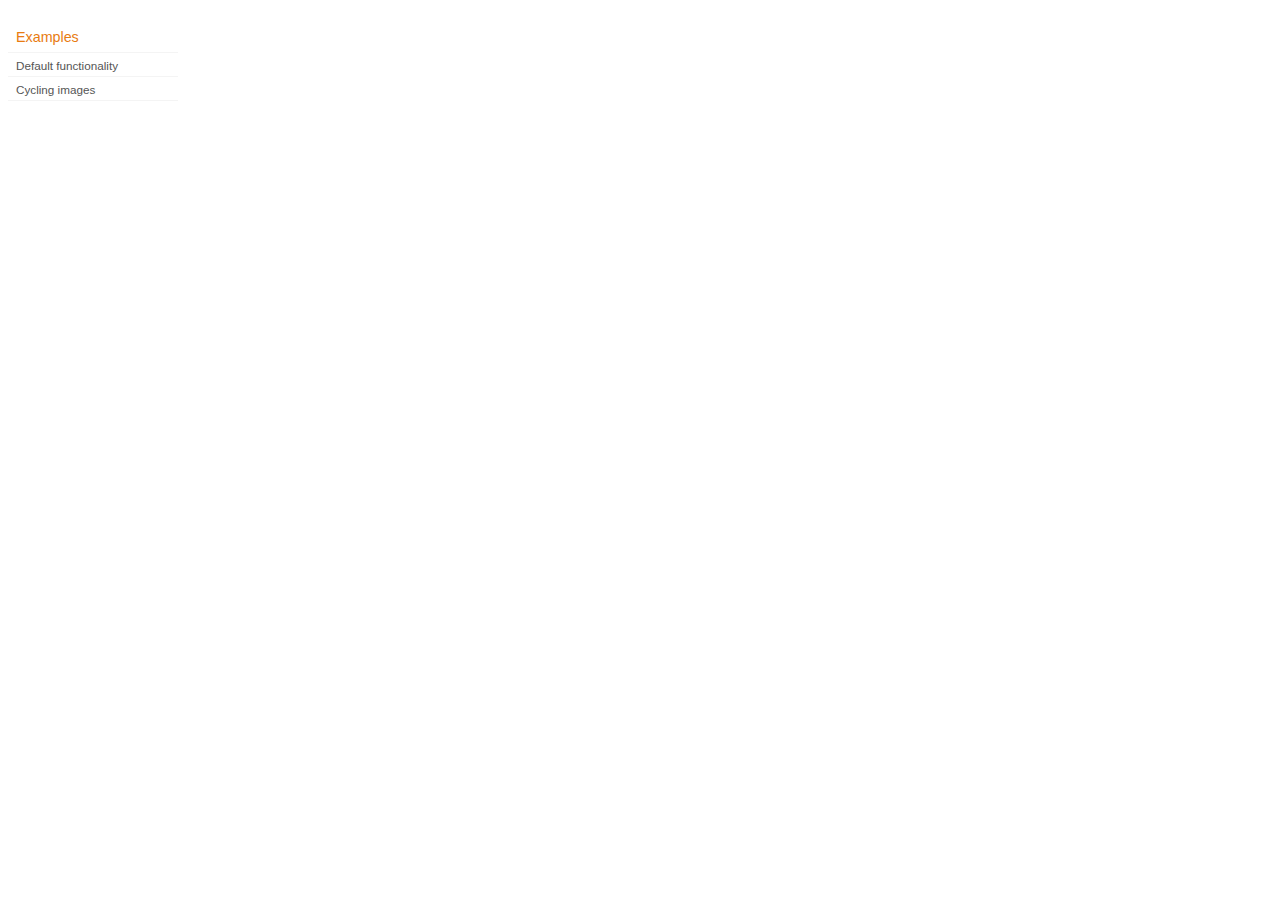
<file: scripts/jquery-ui-1.8.16.custom/development-bundle/demos/position/index.html>
<!DOCTYPE html>
<html lang="en">
<head>
	<meta charset="utf-8">
	<title>jQuery UI Position Demo</title>
	<link rel="stylesheet" href="../demos.css">
</head>
<body>

<div class="demos-nav">
	<h4>Examples</h4>
	<ul>
		<li class="demo-config-on"><a href="default.html">Default functionality</a></li>
		<li><a href="cycler.html">Cycling images</a></li>
	</ul>
</div>

</body>
</html>
</file>
<file: scripts/jquery-ui-1.8.16.custom/development-bundle/demos/demos.css>
body {
	font-size: 62.5%;
}

table {
	font-size: 1em;
}

/* Site
   -------------------------------- */

body {
	font-family: "Trebuchet MS", "Helvetica", "Arial",  "Verdana", "sans-serif";
}

/* Layout
   -------------------------------- */

.layout-grid {
	width: 960px;
}

.layout-grid td {
	vertical-align: top;
}

.layout-grid td.left-nav {
	width: 140px;
}

.layout-grid td.normal {
	border-left: 1px solid #eee;
	padding: 20px 24px;
	font-family: "Trebuchet MS", "Helvetica", "Arial",  "Verdana", "sans-serif";
}

.layout-grid td.demos {
	background: url('/images/demos_bg.jpg') no-repeat;
	height: 337px;
	overflow: hidden;
}

/* Normal
   -------------------------------- */

.normal h3,
.normal h4 {
	margin: 0;
	font-weight: normal;
}

.normal h3 {
	padding: 0 0 9px;
	font-size: 1.8em;
}

.normal h4 {
	padding-bottom: 21px;
	border-bottom: 1px dashed #999;
	font-size: 1.2em;
	font-weight: bold;
}

.normal p {
	font-size: 1.2em;
}

/* Demos */

.demos-nav, .demos-nav dt, .demos-nav dd, .demos-nav ul, .demos-nav li {
	margin: 0;
	padding: 0
}

.demos-nav {
	float: left;
	width: 170px;
	font-size: 1.3em;
}

.demos-nav dt,
.demos-nav h4 {
	margin: 0;
	padding: 0;
	font: normal 1.1em "Trebuchet MS", "Helvetica", "Arial",  "Verdana", "sans-serif";
	color: #e87b10;
}

.demos-nav dt,
.demos-nav h4 {
	margin-top: 1.5em;
	margin-bottom: 0;
	padding-left: 8px;
	padding-bottom:5px;
	line-height: 1.2em;
	border-bottom: 1px solid #F4F4F4;
}

.demos-nav dd a,
.demos-nav li a {
	border-bottom: 1px solid #F4F4F4;
	display:block;
	padding: 4px 3px 4px 8px;
	font-size: 90%;
	text-decoration: none;
	color: #555 ;
	margin:2px 0;
	height:13px;
}

.demos-nav dd a:hover,
.demos-nav dd a:focus,
.demos-nav dd a:hover,
.demos-nav dd a:focus {
	background: #f3f3f3;
	color:#000;
	-moz-border-radius: 5px; -webkit-border-radius: 5px;
}
 .demos-nav dd a.selected {
	background: #555;
	color:#ffffff;
	-moz-border-radius: 5px; -webkit-border-radius: 5px;
}


/* new styles for demo pages, added by Filament 12.29.08
eventually we should convert the font sizes to ems -- using px for now to minimize style conflicts
*/

.normal h3.demo-header { font-size:32px; padding:0 0 5px; border-bottom:1px solid #eee; text-transform: capitalize; }
.normal h4.demo-subheader { font-size:10px; text-transform: uppercase; color:#999; padding:8px 0 3px; border:0; margin:0; }
.normal a:link,
.normal a:visited { color:#1b75bb; text-decoration:none; }
.normal a:hover,
.normal a:active { color:#0b559b; }

#demo-config { padding:20px 0 0; }

#demo-frame { float:left; width:540px; height:380px; border:1px solid #ddd; overflow: auto; position: relative; }
#demo-frame h3, #demo-frame h4 { padding: 0; font-weight: bold; font-size: 1em; }

#demo-config-menu { float:right; width:180px;  }
#demo-config-menu h4 { font-size:13px; color:#666; font-weight:normal; border:0; padding-left:18px; }

#demo-config-menu ul { list-style: none; padding: 0; margin: 0; }

#demo-config-menu li { font-size:12px; padding:0 0 0 10px; margin:3px 0; zoom: 1; }

#demo-config-menu li a:link,
#demo-config-menu li a:visited { display:block; padding:1px 8px 4px; border-bottom:1px dotted #b3b3b3; }
* html #demo-config-menu li a:link,
* html #demo-config-menu li a:visited { padding:1px 8px 2px; }
#demo-config-menu li a:hover,
#demo-config-menu li a:active { background-color:#f6f6f6; }

#demo-config-menu li.demo-config-on { background: url(images/demo-config-on-tile.gif) repeat-x left center; }

#demo-config-menu li.demo-config-on a:link,
#demo-config-menu li.demo-config-on a:visited,
#demo-config-menu li.demo-config-on a:hover,
#demo-config-menu li.demo-config-on a:active { background: url(images/demo-config-on.gif) no-repeat left; padding-left:18px; color:#fff; border:0; margin-left:-10px; margin-top: 0px; margin-bottom: 0px; }

#demo-source, #demo-notes {
	clear: both;
	padding: 20px 0 0;
	font-size: 1.3em;
}

#demo-notes { width:520px; color:#333; font-size: 1em; }
#demo-notes p code, .demo-description p code { padding: 0; font-weight: bold; }
#demo-source pre, #demo-source code { padding: 0; }
code, pre { padding:8px 0 8px 20px ; font-size: 1.2em; line-height:130%;  }

#demo-source a:link,
#demo-source a:visited,
#demo-source a:hover,
#demo-source a:active { font-size:12px; padding-left:13px; background-position: left center; background-repeat: no-repeat; }

#demo-source a.source-open:link,
#demo-source a.source-open:visited,
#demo-source a.source-open:hover,
#demo-source a.source-open:active { background-image: url(images/demo-spindown-open.gif); }

#demo-source a.source-closed:link,
#demo-source a.source-closed:visited,
#demo-source a.source-closed:hover,
#demo-source a.source-closed:active { background-image: url(images/demo-spindown-closed.gif); }

div.demo {
	padding:12px;
	font-family: "Trebuchet MS", "Arial", "Helvetica", "Verdana", "sans-serif";
}

div.demo h3.docs { clear:left; font-size:12px; font-weight:normal; padding:0 0 1em; margin:0; }

div.demo-description {
	clear:both;
	padding:12px;
	font-family: "Trebuchet MS", "Arial", "Helvetica", "Verdana", "sans-serif";
	font-size: 1.3em;
	line-height: 1.4em;
}

.ui-draggable, .ui-droppable {
	background-position: top left;
}

.left-nav .demos-nav {
	padding-right: 10px;
}

#demo-link { font-size:11px;  padding-top: 6px; clear: both; overflow: hidden; }
#demo-link a span.ui-icon { float:left; margin-right:3px; }

/* Component containers
----------------------------------*/
#widget-docs .ui-widget { font-family: Trebuchet MS,Verdana,Arial,sans-serif; font-size: 1em; }
#widget-docs .ui-widget input, #widget-docs .ui-widget select, #widget-docs .ui-widget textarea, #widget-docs .ui-widget button { font-family: Trebuchet MS,Verdana,Arial,sans-serif; font-size: 1em; }
#widget-docs .ui-widget-header { border: 1px solid #ffffff; background: #464646 url(images/464646_40x100_textures_01_flat_100.png) 50% 50% repeat-x; color: #ffffff; font-weight: bold; }
#widget-docs .ui-widget-header a { color: #ffffff; }
#widget-docs .ui-widget-content { border: 1px solid #ffffff; background: #ffffff url(images/ffffff_40x100_textures_01_flat_75.png) 50% 50% repeat-x; color: #222222; }
#widget-docs .ui-widget-content a { color: #222222; }

/* Interaction states
----------------------------------*/
#widget-docs .ui-state-default, #widget-docs .ui-widget-content #widget-docs .ui-state-default { border: 1px solid #666666; background: #555555 url(images/555555_40x100_textures_03_highlight_soft_75.png) 50% 50% repeat-x; font-weight: normal; color: #ffffff; outline: none; }
#widget-docs .ui-state-default a { color: #ffffff; text-decoration: none; outline: none; }
#widget-docs .ui-state-hover, #widget-docs .ui-widget-content #widget-docs .ui-state-hover, #widget-docs .ui-state-focus, #widget-docs .ui-widget-content #widget-docs .ui-state-focus { border: 1px solid #666666; background: #444444 url(images/444444_40x100_textures_03_highlight_soft_60.png) 50% 50% repeat-x; font-weight: normal; color: #ffffff; outline: none; }
#widget-docs .ui-state-hover a { color: #ffffff; text-decoration: none; outline: none; }
#widget-docs .ui-state-active, #widget-docs .ui-widget-content #widget-docs .ui-state-active { border: 1px solid #666666; background: #ffffff url(images/ffffff_40x100_textures_01_flat_65.png) 50% 50% repeat-x; font-weight: normal; color: #F6921E; outline: none; }
#widget-docs .ui-state-active a { color: #F6921E; outline: none; text-decoration: none; }

/* Interaction Cues
----------------------------------*/
#widget-docs .ui-state-highlight, #widget-docs .ui-widget-content #widget-docs .ui-state-highlight {border: 1px solid #fcefa1; background: #fbf9ee url(images/fbf9ee_40x100_textures_02_glass_55.png) 50% 50% repeat-x; color: #363636; }
#widget-docs .ui-state-error, #widget-docs .ui-widget-content #widget-docs .ui-state-error {border: 1px solid #cd0a0a; background: #fef1ec url(images/fef1ec_40x100_textures_05_inset_soft_95.png) 50% bottom repeat-x; color: #cd0a0a; }
#widget-docs .ui-state-error-text, #widget-docs .ui-widget-content #widget-docs .ui-state-error-text { color: #cd0a0a; }
#widget-docs .ui-state-disabled, #widget-docs .ui-widget-content #widget-docs .ui-state-disabled { opacity: .35; filter:Alpha(Opacity=35); background-image: none; }
#widget-docs .ui-priority-primary, #widget-docs .ui-widget-content #widget-docs .ui-priority-primary { font-weight: bold; }
#widget-docs .ui-priority-secondary, #widget-docs .ui-widget-content #widget-docs .ui-priority-secondary { opacity: .7; filter:Alpha(Opacity=70); font-weight: normal; }

/* Icons
----------------------------------*/

/* states and images */
#demo-frame-wrapper .ui-icon, #widget-docs .ui-icon { width: 16px; height: 16px; background-image: url(images/222222_256x240_icons_icons.png); }
#widget-docs .ui-widget-content .ui-icon {background-image: url(images/222222_256x240_icons_icons.png); }
#widget-docs .ui-widget-header .ui-icon {background-image: url(images/222222_256x240_icons_icons.png); }
#widget-docs .ui-state-default .ui-icon { background-image: url(images/888888_256x240_icons_icons.png); }
#widget-docs .ui-state-hover .ui-icon, #widget-docs .ui-state-focus .ui-icon {background-image: url(images/454545_256x240_icons_icons.png); }
#widget-docs .ui-state-active .ui-icon {background-image: url(images/454545_256x240_icons_icons.png); }
#widget-docs .ui-state-highlight .ui-icon {background-image: url(images/2e83ff_256x240_icons_icons.png); }
#widget-docs .ui-state-error .ui-icon, #widget-docs .ui-state-error-text .ui-icon {background-image: url(images/cd0a0a_256x240_icons_icons.png); }


/* Misc visuals
----------------------------------*/

/* Corner radius */
#widget-docs .ui-corner-tl { -moz-border-radius-topleft: 4px; -webkit-border-top-left-radius: 4px; }
#widget-docs .ui-corner-tr { -moz-border-radius-topright: 4px; -webkit-border-top-right-radius: 4px; }
#widget-docs .ui-corner-bl { -moz-border-radius-bottomleft: 4px; -webkit-border-bottom-left-radius: 4px; }
#widget-docs .ui-corner-br { -moz-border-radius-bottomright: 4px; -webkit-border-bottom-right-radius: 4px; }
#widget-docs .ui-corner-top { -moz-border-radius-topleft: 4px; -webkit-border-top-left-radius: 4px; -moz-border-radius-topright: 4px; -webkit-border-top-right-radius: 4px; }
#widget-docs .ui-corner-bottom { -moz-border-radius-bottomleft: 4px; -webkit-border-bottom-left-radius: 4px; -moz-border-radius-bottomright: 4px; -webkit-border-bottom-right-radius: 4px; }
#widget-docs .ui-corner-right {  -moz-border-radius-topright: 4px; -webkit-border-top-right-radius: 4px; -moz-border-radius-bottomright: 4px; -webkit-border-bottom-right-radius: 4px; }
#widget-docs .ui-corner-left { -moz-border-radius-topleft: 4px; -webkit-border-top-left-radius: 4px; -moz-border-radius-bottomleft: 4px; -webkit-border-bottom-left-radius: 4px; }
#widget-docs .ui-corner-all { -moz-border-radius: 4px; -webkit-border-radius: 4px; }

/* Overlays */
#widget-docs .ui-widget-overlay { background: #aaaaaa url(images/aaaaaa_40x100_textures_01_flat_0.png) 50% 50% repeat-x; opacity: .30;filter:Alpha(Opacity=30); }
#widget-docs .ui-widget-shadow { margin: -8px 0 0 -8px; padding: 8px; background: #aaaaaa url(images/aaaaaa_40x100_textures_01_flat_0.png) 50% 50% repeat-x; opacity: .30;filter:Alpha(Opacity=30); -moz-border-radius: 8px; -webkit-border-radius: 8px; }

/*
----------------------------------*/

#widget-docs { margin:20px 0 0; border: none; }

#widget-docs h2, #widget-docs h3, #widget-docs h4, #widget-docs p, #widget-docs ul, #widget-docs code { margin:0; padding:0; }
#widget-docs code { display:block; color:#444; font-size:.9em; margin:0 0 1em; }
#widget-docs code strong { color:#000; }
#widget-docs p { margin:0 3em 1.2em 0; }
#widget-docs p.intro { font-size:13px; color:#666; line-height:1.3; }
#widget-docs ul { list-style-type: none; }

#widget-docs h2 { font-size:16px; margin:1.2em 0 .5em; }
#widget-docs h3 { font-size:14px; color:#e6820E; margin:1.5em 0 .5em; }
.normal #widget-docs h4 { font-size:12px; color:#000; border:0; margin:0 0 .5em; }

#docs-overview-main { width:400px; }
#docs-overview-sidebar { float:right; width:200px; }
#docs-overview-sidebar a span { color:#666; }
#widget-docs #docs-overview-main p { margin-right:0; }
#widget-docs #docs-overview-sidebar h4 { padding-left:0; }

.docs-list-header { float:left; width:100%; margin:10px 0 0; border-bottom:1px solid #eee; }
#widget-docs .docs-list-header h2 { float:left; margin:0; }
#widget-docs .docs-list-header p { float:right; margin:5px 0; font-size:11px; }

.docs-list { float:left; width:100%; padding:0 0 10px; }
.docs-list .param-header { float:left; clear:left; width:100%; padding:8px 0; border-top:1px solid #eee; }
#widget-docs .param-header h3, #widget-docs .param-header p { margin:0; float:left; }
#widget-docs .param-header h3 { width:50%; }
#widget-docs .param-header h3 span { background: url(images/demo-spindown-closed.gif) no-repeat left; padding-left:13px; }
#widget-docs .param-open .param-header h3 span { background: url(images/demo-spindown-open.gif) no-repeat left; }
#widget-docs .param-header p { width:24%; }
#widget-docs .param-header p.param-type span { background: url(images/icon-docs-info.gif) no-repeat left; cursor:pointer; border-bottom:1px dashed #ccc; padding-left:15px; }

.param-details { padding-left:13px; }
.param-args { margin:0 0 1.5em; border-top:1px dotted #ccc;}
.param-args td { padding:3px 30px 3px 5px; border-bottom:1px dotted #ccc;  }


/* overrides for ui-tab styles */
#widget-docs ul.ui-tabs-nav { padding:0 0 0 8px; }
#widget-docs .ui-tabs-nav li { margin:5px 5px 0 0; }

#widget-docs .ui-tabs-nav li a:link,
#widget-docs .ui-tabs-nav li a:visited,
#widget-docs .ui-tabs-nav li a:hover,
#widget-docs .ui-tabs-nav li a:active { font-size:14px; padding:4px 1.2em 3px; color:#fff; }

#widget-docs .ui-tabs-nav li.ui-tabs-selected a:link,
#widget-docs .ui-tabs-nav li.ui-tabs-selected a:visited,
#widget-docs .ui-tabs-nav li.ui-tabs-selected a:hover,
#widget-docs .ui-tabs-nav li.ui-tabs-selected a:active { color:#e6820E; }

#widget-docs .ui-tabs-panel { padding:20px 9px; font-size:12px; line-height:1.4; color:#000; }

#widget-docs .ui-widget-content a:link,
#widget-docs .ui-widget-content a:visited { color:#1b75bb; text-decoration:none; }
#widget-docs .ui-widget-content a:hover,
#widget-docs .ui-widget-content a:active { color:#0b559b; }
</file>
